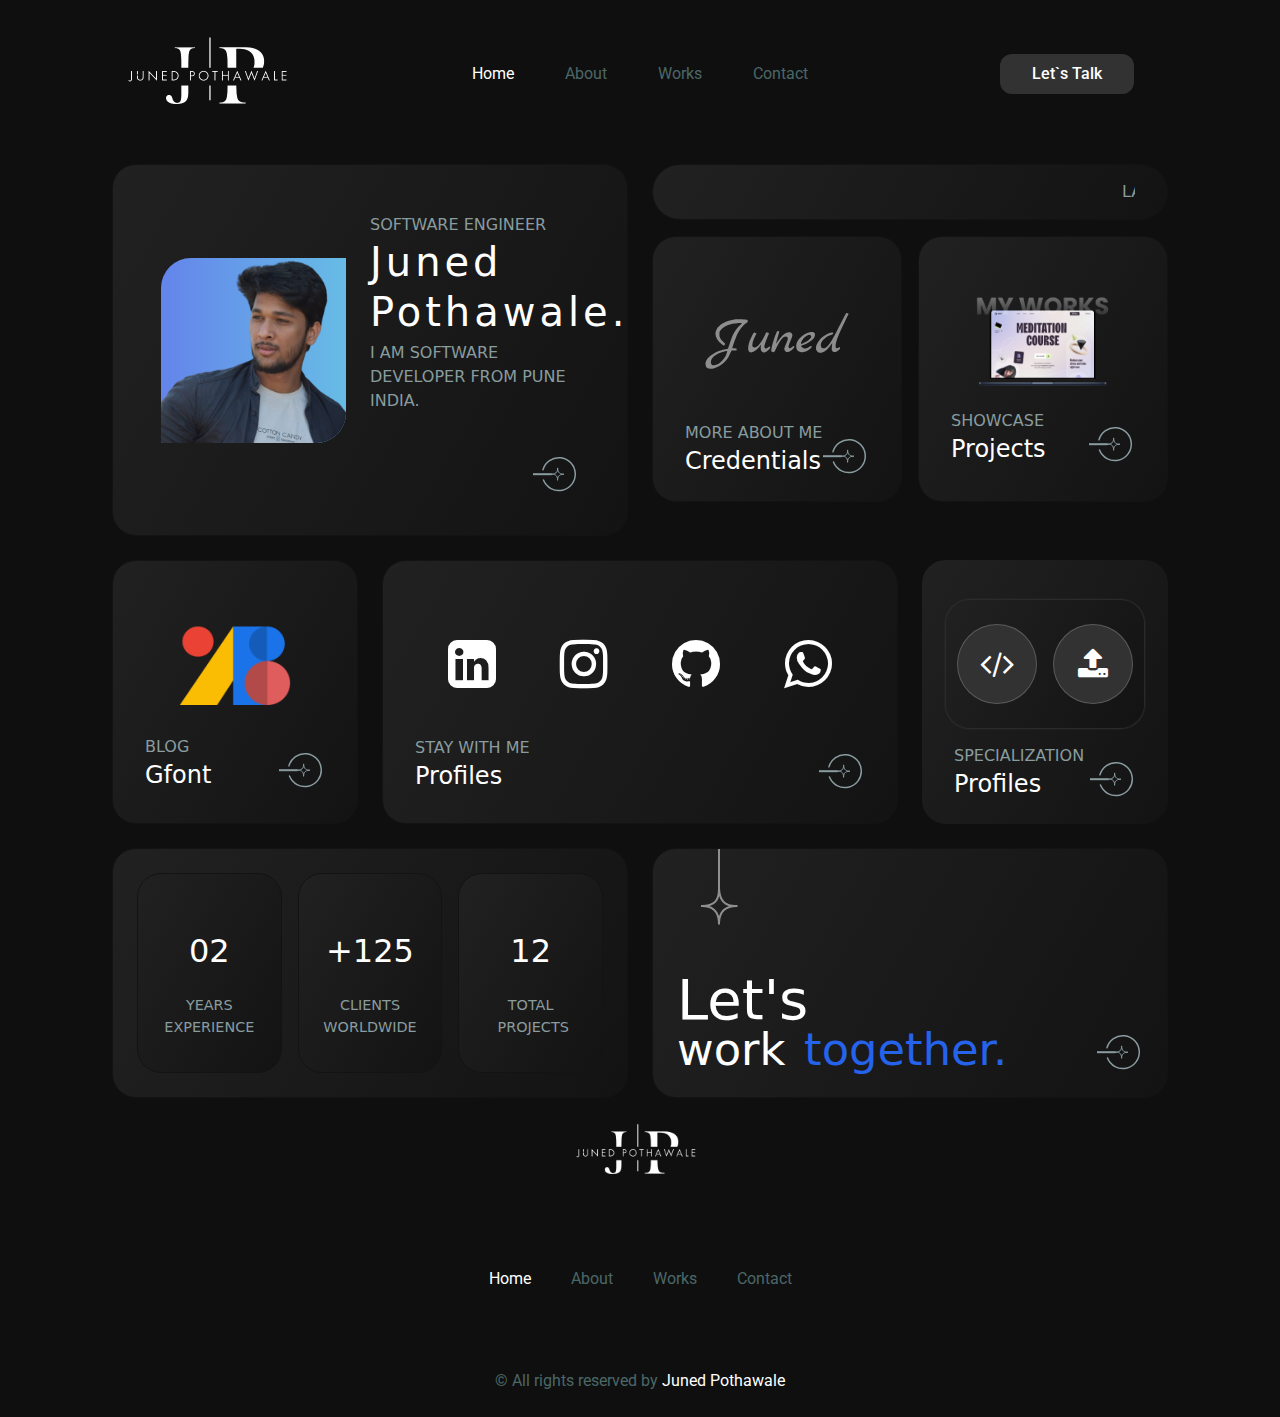
<file: index.html>
<!doctype html>
<html>

<head>
    <meta charset="UTF-8">
    <meta name="viewport" content="width=device-width, initial-scale=1.0">
    <script src="assets/js/tailwind.min.js"></script>
    <link rel="preconnect" href="https://fonts.googleapis.com">
    <link rel="preconnect" href="https://fonts.gstatic.com" crossorigin>
    <link
        href="https://fonts.googleapis.com/css2?family=Roboto:ital,wght@0,100;0,300;0,400;0,500;0,700;0,900;1,100;1,300;1,400;1,500;1,700;1,900&display=swap"
        rel="stylesheet">
    <link rel="stylesheet" href="assets/css/font-awesome-4.7.0/css/font-awesome.min.css">
    <link rel="stylesheet" href="assets/css/animate.min.css">
    <link rel="stylesheet" href="assets/css/style.css">



</head>

<body>
    <header class="h-full w-full top-0 left-0 transition duration-300" id="Navcanvas">
        <nav class="w-full flex items-center justify-around py-6">
            <div class="logo flex justify-center w-[30%] h-auto">
                <a href="/index.html">
                    <img src="./assets/images/logo/white-logo-400.200-removebg-preview.png" alt="" srcset="" width="200"
                        height="50">
                </a>
            </div>

            <ul id="navLink"
                class="absolute z-40 h-fit md:static py-2 top-[15%] left-[-100%] w-[100%] md:w-auto flex flex-col items-center bg-[var(--gray-opacity)] md:bg-transparent md:flex-row primary-font md:px-auto transition-[left] duration-1000">
                <li class="w-full py-4 px-6 md:px-[2vw]">
                    <a class="active" href="index.html">Home</a>
                </li>
                <li class="w-full py-4 px-6 md:px-[2vw] ">
                    <a href="about.html">About</a>
                </li>
                <li class="w-full py-4 px-6 md:px-[2vw] ">
                    <a href="works.html">Works</a>
                </li>
                <li class="w-full py-4 px-6 md:px-[2vw] ">
                    <a href="contact.html">Contact</a>
                </li>
            </ul>

            <div class="cta w-[30%] flex justify-end md:justify-center">
                <a href="contact.html"
                    class="hidden md:block btn primary-font text-white bg-[var(--gray)] py-2 px-8 rounded-xl hover:bg-[white] transition hover:text-[#000] font-medium"
                    type="button">Let`s
                    Talk</a>
                <button
                    class="hamburger block md:hidden cursor-pointer hover:bg-[var(--gray)] p-3 rounded hover:border transition"
                    onclick="toggleNavbar(this)">
                    <img id="navToggleBtn" height="25" width="25" src="assets/images/icons/svg/menu-burger.svg" alt=""
                        srcset="">
                </button>
            </div>
        </nav>
    </header>

    <section class="min-h-screen w-[90%] md:w-[80%] lg:w-[100%] xl:w-[85%] lg:p-4 flex flex-col gap-6 mx-auto">
        <div class="grid grid-cols-10 md:grid-cols-6 lg:grid-cols-12 justify-items-center gap-6">
            <div
                class="animate__animated animate__zoomIn col-span-12 md:col-span-6 card-border rounded-3xl card-background w-[100%] h-auto">
                <div class="flex flex-col md:flex-row p-10 md:p-12 md:gap-x-6">
                    <div
                        class="profile-img w-[100%] md:w-[50%] lg:w-[45%]  flex py-4 md:py-0 justify-center lg:items-center">
                        <img src="assets/images/me.png"
                            class="h-auto w-[15rem] md:w-[18rem] bg-gradient-to-r from-[#6484EB] to-[#67BCE6] rounded-tl-[30px]  rounded-br-[30px]"
                            alt="" srcset="">
                    </div>
                    <div
                        class="profile-title w-[100%] md:w-[50%] lg:w-[50%] h-auto flex flex-col justify-center items-center text-center md:text-start md:items-start md:my-auto">
                        <h5 class="text-[1.1rem] md:text-[1rem] text-[#899C9F] uppercase">Software Engineer</h5>
                        <h3
                            class="text-[2.4rem] md:text-[2.5rem] lg:text-[2.5rem] md:tracking-widest md:leading-[50px] font-[500]  text-white ">
                            Juned Pothawale.</h3>
                        <p class="text-[1rem] md:text-[1rem] mt-1 capitalise text-[#899C9F] uppercase">
                            I Am Software Developer From Pune India.
                        </p>
                        <a class="nextbtn mt-4  md:mt-10 md:-mb-2 ms-auto  mb-2 group" href="about.html">
                            <div>
                                <svg class="stroke-[#899C9F] group-hover:stroke-[#fff]"
                                    xmlns="http://www.w3.org/2000/svg" width="46" height="42" viewBox="0 0 46 42"
                                    fill="none" style="font-family: Acme;">
                                    <path
                                        d="M30.9224 21.2014C25.1291 21.2014 24.618 24.7796 24.618 27.3354C24.618 21.5421 21.5509 21.2014 17.9727 21.2014C24.618 21.2014 24.618 17.2824 24.618 14.8969C24.618 20.3494 27.8554 21.2014 30.9224 21.2014Z"
                                        style="font-family: Acme;"></path>
                                    <rect y="21.6981" width="0.999999" height="18" transform="rotate(-90 0 21.6981)"
                                        style="font-family: Acme;"></rect>
                                    <path
                                        d="M9.93715 16.8555C10.9514 13.0701 13.2829 9.77074 16.5123 7.55063C19.7417 5.33052 23.6571 4.33531 27.5547 4.74394C31.4522 5.15258 35.0762 6.93825 37.7749 9.77989C40.4736 12.6215 42.07 16.3327 42.2771 20.2461C42.4842 24.1596 41.2884 28.0185 38.9047 31.1291C36.5211 34.2398 33.1059 36.398 29.2732 37.2157C25.4406 38.0335 21.4419 37.4571 17.9962 35.5903C14.5505 33.7234 11.8839 30.6886 10.4757 27.0314"
                                        stroke-width="1.5" stroke-linecap="round" style="font-family: Acme;"></path>
                                </svg>
                            </div>
                        </a>
                    </div>
                </div>
            </div>
            <div class="animate__animated animate__zoomIn col-span-12 md:col-span-6  w-full">
                <div class="grid grid-cols-5 w-full justify-items-center gap-4 ">
                    <div
                        class="w-full col-span-5 card-background card-border rounded-full h-14 px-8 py-2 text-[#899C9F]">
                        <div class="w-[100%] h-full flex items-center overflow-hidden">
                            <div class="scrollerText whitespace-nowrap w-[90%] px-8">
                                LATEST WORK AND <b class="text-white">FEATURED</b>.
                                LATEST WORK AND <b class="text-white">FEATURED</b>.
                                LATEST WORK AND <b class="text-white">FEATURED</b>.
                                LATEST WORK AND <b class="text-white">FEATURED</b>.
                                LATEST WORK AND <b class="text-white">FEATURED</b>.
                                LATEST WORK AND <b class="text-white">FEATURED</b>.
                                LATEST WORK AND <b class="text-white">FEATURED</b>.
                                LATEST WORK AND <b class="text-white">FEATURED</b>.
                                LATEST WORK AND <b class="text-white">FEATURED</b>.
                                &nbsp;
                            </div>
                        </div>
                    </div>
                    <div class="w-full col-span-5 grid grid-cols-6 md:grid-cols-12 flex gap-4">
                        <div
                            class="card-background  card-border px-8 py-6 rounded-3xl text-[#899C9F] col-span-6  w-full  flex flex-col justify-center items-center">
                            <div class="signature my-8 md:my-4">
                                <img class="h-14 md:my-9" src="assets/images/svg/junedSignature.svg" alt="" srcset="">
                            </div>
                            <div class="title w-full flex">
                                <div class="sub-title">
                                    <h1 class="font-2xl uppercase">MORE ABOUT ME</h1>
                                    <h1 class="text-2xl text-white capitalise">Credentials</h1>
                                </div>
                                <a class="nextbtn mt-4 md:mt-auto ms-auto group" href="about.html">
                                    <div>
                                        <svg class="stroke-[#899C9F] group-hover:stroke-[#fff]"
                                            xmlns="http://www.w3.org/2000/svg" width="46" height="42"
                                            viewBox="0 0 46 42" fill="none" style="font-family: Acme;">
                                            <path
                                                d="M30.9224 21.2014C25.1291 21.2014 24.618 24.7796 24.618 27.3354C24.618 21.5421 21.5509 21.2014 17.9727 21.2014C24.618 21.2014 24.618 17.2824 24.618 14.8969C24.618 20.3494 27.8554 21.2014 30.9224 21.2014Z"
                                                style="font-family: Acme;"></path>
                                            <rect y="21.6981" width="0.999999" height="18"
                                                transform="rotate(-90 0 21.6981)" style="font-family: Acme;"></rect>
                                            <path
                                                d="M9.93715 16.8555C10.9514 13.0701 13.2829 9.77074 16.5123 7.55063C19.7417 5.33052 23.6571 4.33531 27.5547 4.74394C31.4522 5.15258 35.0762 6.93825 37.7749 9.77989C40.4736 12.6215 42.07 16.3327 42.2771 20.2461C42.4842 24.1596 41.2884 28.0185 38.9047 31.1291C36.5211 34.2398 33.1059 36.398 29.2732 37.2157C25.4406 38.0335 21.4419 37.4571 17.9962 35.5903C14.5505 33.7234 11.8839 30.6886 10.4757 27.0314"
                                                stroke-width="1.5" stroke-linecap="round" style="font-family: Acme;">
                                            </path>
                                        </svg>
                                    </div>
                                </a>
                            </div>
                        </div>
                        <div
                            class="card-background card-border px-8 py-6 rounded-3xl text-[#899C9F] col-span-6 w-full  flex flex-col justify-center items-center">
                            <div class="mywork md:my-4">
                                <img class="h-30" src="assets/images/my-works.png" alt="" srcset="">
                            </div>
                            <div class="title w-full flex">
                                <div class="sub-title">
                                    <h1 class="font-2xl uppercase">SHOWCASE</h1>
                                    <h1 class="text-2xl text-white capitalise">Projects</h1>
                                </div>
                                <a class="nextbtn mt-4  md:mt-auto ms-auto group" href="about.html">
                                    <div>
                                        <svg class="stroke-[#899C9F] group-hover:stroke-[#fff]"
                                            xmlns="http://www.w3.org/2000/svg" width="46" height="42"
                                            viewBox="0 0 46 42" fill="none" style="font-family: Acme;">
                                            <path
                                                d="M30.9224 21.2014C25.1291 21.2014 24.618 24.7796 24.618 27.3354C24.618 21.5421 21.5509 21.2014 17.9727 21.2014C24.618 21.2014 24.618 17.2824 24.618 14.8969C24.618 20.3494 27.8554 21.2014 30.9224 21.2014Z"
                                                style="font-family: Acme;"></path>
                                            <rect y="21.6981" width="0.999999" height="18"
                                                transform="rotate(-90 0 21.6981)" style="font-family: Acme;"></rect>
                                            <path
                                                d="M9.93715 16.8555C10.9514 13.0701 13.2829 9.77074 16.5123 7.55063C19.7417 5.33052 23.6571 4.33531 27.5547 4.74394C31.4522 5.15258 35.0762 6.93825 37.7749 9.77989C40.4736 12.6215 42.07 16.3327 42.2771 20.2461C42.4842 24.1596 41.2884 28.0185 38.9047 31.1291C36.5211 34.2398 33.1059 36.398 29.2732 37.2157C25.4406 38.0335 21.4419 37.4571 17.9962 35.5903C14.5505 33.7234 11.8839 30.6886 10.4757 27.0314"
                                                stroke-width="1.5" stroke-linecap="round" style="font-family: Acme;">
                                            </path>
                                        </svg>
                                    </div>
                                </a>
                            </div>
                        </div>
                    </div>
                </div>
            </div>
        </div>

        <div
            class="w-full grid grid-cols-2 md:grid-cols-6 lg:grid-cols-12 justify-items-center text-white gap-y-4 md:gap-6">
            <div
                class="animate__animated animate__zoomIn p-6 col-span-3 w-full card-border rounded-3xl card-background rounded-3xl text-[#899C9F] flex flex-col justify-center items-center">
                <div class="signature">
                    <img class="h-30 w-full md:h-25 md:my-4" src="assets/images/gfonts.png" alt="" srcset="">
                </div>
                <div class="title w-full flex px-2">
                    <div class="sub-title">
                        <h1 class="font-2xl uppercase">blog</h1>
                        <h1 class="text-2xl font-medium text-white capitalise">Gfont</h1>
                    </div>
                    <a class="nextbtn mt-4 md:mt-auto ms-auto group" href="about.html">
                        <div>
                            <svg class="stroke-[#899C9F] group-hover:stroke-[#fff]" xmlns="http://www.w3.org/2000/svg"
                                width="46" height="42" viewBox="0 0 46 42" fill="none" style="font-family: Acme;">
                                <path
                                    d="M30.9224 21.2014C25.1291 21.2014 24.618 24.7796 24.618 27.3354C24.618 21.5421 21.5509 21.2014 17.9727 21.2014C24.618 21.2014 24.618 17.2824 24.618 14.8969C24.618 20.3494 27.8554 21.2014 30.9224 21.2014Z"
                                    style="font-family: Acme;"></path>
                                <rect y="21.6981" width="0.999999" height="18" transform="rotate(-90 0 21.6981)"
                                    style="font-family: Acme;"></rect>
                                <path
                                    d="M9.93715 16.8555C10.9514 13.0701 13.2829 9.77074 16.5123 7.55063C19.7417 5.33052 23.6571 4.33531 27.5547 4.74394C31.4522 5.15258 35.0762 6.93825 37.7749 9.77989C40.4736 12.6215 42.07 16.3327 42.2771 20.2461C42.4842 24.1596 41.2884 28.0185 38.9047 31.1291C36.5211 34.2398 33.1059 36.398 29.2732 37.2157C25.4406 38.0335 21.4419 37.4571 17.9962 35.5903C14.5505 33.7234 11.8839 30.6886 10.4757 27.0314"
                                    stroke-width="1.5" stroke-linecap="round" style="font-family: Acme;">
                                </path>
                            </svg>
                        </div>
                    </a>
                </div>
            </div>
            <div
                class="animate__animated animate__zoomIn p-6 col-span-6 w-full md:order-3 lg:order-none  card-border rounded-3xl card-background rounded-3xl text-[#899C9F] flex flex-col justify-center items-center">
                <div class="badges">
                    <ul class="flex m-4 gap-4">
                        <a class="group" href="https://www.linkedin.com/in/junedpothawale/" target="_blank">
                            <li
                                class="w-16 h-18 md:w-27 md:h-28 lg:w-24 aspect-square flex justify-center items-center rounded-full transition duration-600">
                                <i
                                    class="fa fa-linkedin-square text-[3.5rem] text-white font-extralight group-hover:text-[#fff] transition">
                                </i>
                            </li>
                        </a>
                        <a class="group" href="https://www.instagram.com/junedpothawale/" title="instagram"
                            target="_blank">
                            <li
                                class="w-16 h-18 md:w-27 md:h-28 lg:w-24 aspect-square flex justify-center items-center rounded-full transition duration-600">
                                <i
                                    class="fa fa-instagram text-[3.5rem] text-white font-extralight group-hover:text-[#fff] transition">

                                </i>
                            </li>
                        </a>
                        <a class="group" href="https://github.com/JunedPothawale">
                            <li
                                class="w-16 h-18 md:w-27 md:h-28 lg:w-24 aspect-square flex justify-center items-center rounded-full transition duration-600">
                                <i
                                    class="fa fa-github text-[3.5rem] text-white font-extralight group-hover:text-[#fff] transition">

                                </i>
                            </li>
                        </a>
                        <a class="group" href="https://wa.me/+917588928677">
                            <li
                                class="w-16 h-18 md:w-27 md:h-28 lg:w-24 aspect-square flex justify-center items-center rounded-full transition duration-600">
                                <i
                                    class="fa fa-whatsapp text-[3.5rem] text-white font-extralight group-hover:text-[#fff] transition">

                                </i>
                            </li>
                        </a>
                    </ul>
                </div>
                <div class="title w-full flex px-2">
                    <div class="sub-title">
                        <h1 class="font-2xl uppercase">STAY WITH ME</h1>
                        <h1 class="text-2xl font-medium text-white capitalise">Profiles</h1>
                    </div>
                    <a class="nextbtn mt-4 md:mt-auto ms-auto group" href="about.html">
                        <div>
                            <svg class="stroke-[#899C9F] group-hover:stroke-[#fff]" xmlns="http://www.w3.org/2000/svg"
                                width="46" height="42" viewBox="0 0 46 42" fill="none" style="font-family: Acme;">
                                <path
                                    d="M30.9224 21.2014C25.1291 21.2014 24.618 24.7796 24.618 27.3354C24.618 21.5421 21.5509 21.2014 17.9727 21.2014C24.618 21.2014 24.618 17.2824 24.618 14.8969C24.618 20.3494 27.8554 21.2014 30.9224 21.2014Z"
                                    style="font-family: Acme;"></path>
                                <rect y="21.6981" width="0.999999" height="18" transform="rotate(-90 0 21.6981)"
                                    style="font-family: Acme;"></rect>
                                <path
                                    d="M9.93715 16.8555C10.9514 13.0701 13.2829 9.77074 16.5123 7.55063C19.7417 5.33052 23.6571 4.33531 27.5547 4.74394C31.4522 5.15258 35.0762 6.93825 37.7749 9.77989C40.4736 12.6215 42.07 16.3327 42.2771 20.2461C42.4842 24.1596 41.2884 28.0185 38.9047 31.1291C36.5211 34.2398 33.1059 36.398 29.2732 37.2157C25.4406 38.0335 21.4419 37.4571 17.9962 35.5903C14.5505 33.7234 11.8839 30.6886 10.4757 27.0314"
                                    stroke-width="1.5" stroke-linecap="round" style="font-family: Acme;">
                                </path>
                            </svg>
                        </div>
                    </a>
                </div>
            </div>
            <div
                class="animate__animated animate__zoomIn p-6 col-span-3 w-full rounded-3xl card-background rounded-3xl text-[#899C9F] flex flex-col justify-center items-center">
                <div class="badges card-background card-shadow w-full p-6 m-4 flex justify-center rounded-3xl  ">
                    <ul class=" flex gap-4 ">
                        <a class="group" href="#" title="Code">
                            <li
                                class="w-20 h-22 md:w-15 md:h-15  aspect-square flex justify-center items-center border border-[1px] border-[rgba(255,255,255,0.2)]  bg-[var(--gray)] rounded-full transition duration-600 group-hover:bg-[var(--icon-hover-bg-color)]">
                                <i
                                    class="fa fa-code text-[2rem]  text-white font-extralight group-hover:text-[var(--icon-hover-color)]  transition">
                                </i>
                            </li>
                        </a>
                        <a class="group" href="#" title="Upload">
                            <li
                                class="w-20 h-22 md:w-15 md:h-15  aspect-square flex justify-center items-center border border-[1px] border-[rgba(255,255,255,0.2)] bg-[var(--gray)] rounded-full transition duration-600 group-hover:bg-[var(--icon-hover-bg-color)]">
                                <i
                                    class="fa fa-upload text-[2rem] text-white font-extralight group-hover:text-[var(--icon-hover-color)]  transition">
                                </i>
                            </li>
                        </a>
                    </ul>
                </div>
                <div class="title w-full flex px-2">
                    <div class="sub-title">
                        <h1 class="font-2xl uppercase">SPECIALIZATION</h1>
                        <h1 class="text-2xl font-medium text-white capitalise">Profiles</h1>
                    </div>
                    <a class="nextbtn mt-4 md:mt-auto ms-auto group" href="about.html">
                        <div>
                            <svg class="stroke-[#899C9F] group-hover:stroke-[#fff]" xmlns="http://www.w3.org/2000/svg"
                                width="46" height="42" viewBox="0 0 46 42" fill="none" style="font-family: Acme;">
                                <path
                                    d="M30.9224 21.2014C25.1291 21.2014 24.618 24.7796 24.618 27.3354C24.618 21.5421 21.5509 21.2014 17.9727 21.2014C24.618 21.2014 24.618 17.2824 24.618 14.8969C24.618 20.3494 27.8554 21.2014 30.9224 21.2014Z"
                                    style="font-family: Acme;"></path>
                                <rect y="21.6981" width="0.999999" height="18" transform="rotate(-90 0 21.6981)"
                                    style="font-family: Acme;"></rect>
                                <path
                                    d="M9.93715 16.8555C10.9514 13.0701 13.2829 9.77074 16.5123 7.55063C19.7417 5.33052 23.6571 4.33531 27.5547 4.74394C31.4522 5.15258 35.0762 6.93825 37.7749 9.77989C40.4736 12.6215 42.07 16.3327 42.2771 20.2461C42.4842 24.1596 41.2884 28.0185 38.9047 31.1291C36.5211 34.2398 33.1059 36.398 29.2732 37.2157C25.4406 38.0335 21.4419 37.4571 17.9962 35.5903C14.5505 33.7234 11.8839 30.6886 10.4757 27.0314"
                                    stroke-width="1.5" stroke-linecap="round" style="font-family: Acme;">
                                </path>
                            </svg>
                        </div>
                    </a>
                </div>
            </div>
        </div>

        <div
            class="w-full grid grid-cols-2 md:grid-cols-6 lg:grid-cols-12 justify-items-center text-white gap-y-4 md:gap-6">
            <div
                class="animate__animated animate__zoomIn p-6 gap-4 col-span-6 w-full md:order-3 lg:order-none  card-border rounded-3xl card-background rounded-3xl text-[#899C9F] grid grid-cols-4 md:grid-cols-12">
                <div class="col-span-4 flex justify-center items-center">
                    <div
                        class="col-span-4 card-background rounded-3xl w-[100%] h-[200px] card-border p-6 flex flex-col justify-center items-center">
                        <h3 class="text-[2rem] py-5 text-white">02</h3>
                        <h3 class="text-[0.9rem] uppercase text-center">YEARS EXPERIENCE</h3>
                    </div>
                </div>
                <div class="col-span-4 flex justify-center items-center w-full">
                    <div
                        class="col-span-4 card-background rounded-3xl w-[100%] h-[200px] card-border p-6 flex flex-col justify-center items-center">
                        <h3 class="text-[2rem] py-5 text-white">+125</h3>
                        <h3 class="text-[0.9rem] uppercase text-center">CLIENTS WORLDWIDE</h3>
                    </div>
                </div>
                <div class="col-span-4 flex justify-center items-center w-full">
                    <div
                        class="col-span-4 card-background rounded-3xl w-[100%] h-[200px] card-border p-6 flex flex-col justify-center items-center">
                        <h3 class="text-[2rem] py-5 text-white">12</h3>
                        <h3 class="text-[0.9rem] uppercase text-center w-[70%]">TOTAL PROJECTS</h3>
                    </div>
                </div>
            </div>
            <div
                class="animate__animated animate__zoomIn p-6 col-span-6 w-full card-border rounded-3xl card-background flex flex-col justify-center items-center">
                <div class="relative w-full h-full badges -top-6 left-6">
                    <img src="assets/images/icons/png/icon2.png" alt="" srcset="">
                </div>
                <div class="title w-full flex h-auto leading-none">
                    <div class="font-medium">
                        <h1 class="text-[2.8rem] md:text-[3.5rem] text-white">Let's </h1>
                        <div class="flex">
                            <h1 class="text-[2.5rem] md:text-[2.8rem] lowercase text-white">work &VeryThinSpace;</h1>
                            <h1 class="text-[2.5rem] md:text-[2.8rem] lowercase text-blue-600">together.</h1>
                        </div>
                    </div>
                    <a class="nextbtn self-end  mt-4 md:mt-auto ms-auto group" href="about.html">
                        <div>
                            <svg class="stroke-[#899C9F] group-hover:stroke-[#fff]" xmlns="http://www.w3.org/2000/svg"
                                width="46" height="42" viewBox="0 0 46 42" fill="none" style="font-family: Acme;">
                                <path
                                    d="M30.9224 21.2014C25.1291 21.2014 24.618 24.7796 24.618 27.3354C24.618 21.5421 21.5509 21.2014 17.9727 21.2014C24.618 21.2014 24.618 17.2824 24.618 14.8969C24.618 20.3494 27.8554 21.2014 30.9224 21.2014Z"
                                    style="font-family: Acme;"></path>
                                <rect y="21.6981" width="0.999999" height="18" transform="rotate(-90 0 21.6981)"
                                    style="font-family: Acme;"></rect>
                                <path
                                    d="M9.93715 16.8555C10.9514 13.0701 13.2829 9.77074 16.5123 7.55063C19.7417 5.33052 23.6571 4.33531 27.5547 4.74394C31.4522 5.15258 35.0762 6.93825 37.7749 9.77989C40.4736 12.6215 42.07 16.3327 42.2771 20.2461C42.4842 24.1596 41.2884 28.0185 38.9047 31.1291C36.5211 34.2398 33.1059 36.398 29.2732 37.2157C25.4406 38.0335 21.4419 37.4571 17.9962 35.5903C14.5505 33.7234 11.8839 30.6886 10.4757 27.0314"
                                    stroke-width="1.5" stroke-linecap="round" style="font-family: Acme;">
                                </path>
                            </svg>
                        </div>
                    </a>
                </div>
            </div>
        </div>


    </section>
    <!-- Footer -->
    <footer class="w-full h-[20vh] flex-col items-center justify-center">
        <div class="logo flex justify-center h-auto">
            <a href="/index.html">
                <img src="./assets/images/logo/white-logo-400.200-removebg-preview.png" alt="" srcset="" width="150"
                    height="50">
            </a>
        </div>

        <ul class="h-full w-[100%] gap-x-10 flex items-center justify-center primary-font">
            <li class="active">
                <a class="active" href="index.html">Home</a>
            </li>
            <li class="">
                <a href="about.html">About</a>
            </li>
            <li class="">
                <a href="works.html">Works</a>
            </li>
            <li class="">
                <a href="contact.html">Contact</a>
            </li>
        </ul>

        <div class="flex justify-center align-center h-auto primary-font pb-6">
            <h1>
                <span class="">&copy;</span> All rights reserved by
                <a class="text-white" href="https://linkedin.com/in/JunedPothawale">
                    Juned Pothawale
                </a>
            </h1>
        </div>
    </footer>

    <script>

        function toggleNavbar(e) {
            var toggleBtn = document.getElementById('navToggleBtn');
            var navLink = document.getElementById('navLink');
            var Navcanvas = document.getElementById('Navcanvas');
            if (toggleBtn.getAttribute('src') != 'assets/images/icons/svg/menu-burger.svg') {
                toggleBtn.setAttribute('src', 'assets/images/icons/svg/menu-burger.svg')
                navLink.classList.add('left-[-100%]')
                navLink.classList.remove('left-[0%]')
                Navcanvas.classList.remove(['bg-[var(--gray-opacity)]', 'translate-x-100'])
            } else {
                toggleBtn.setAttribute('src', 'assets/images/icons/svg/close.svg')
                navLink.classList.remove('left-[-100%]')
                navLink.classList.add('left-[0%]')
                Navcanvas.classList.add(['bg-[var(--gray-opacity)]', 'translate-x-100'])
            }




        }
    </script>
</body>

</html>
</file>
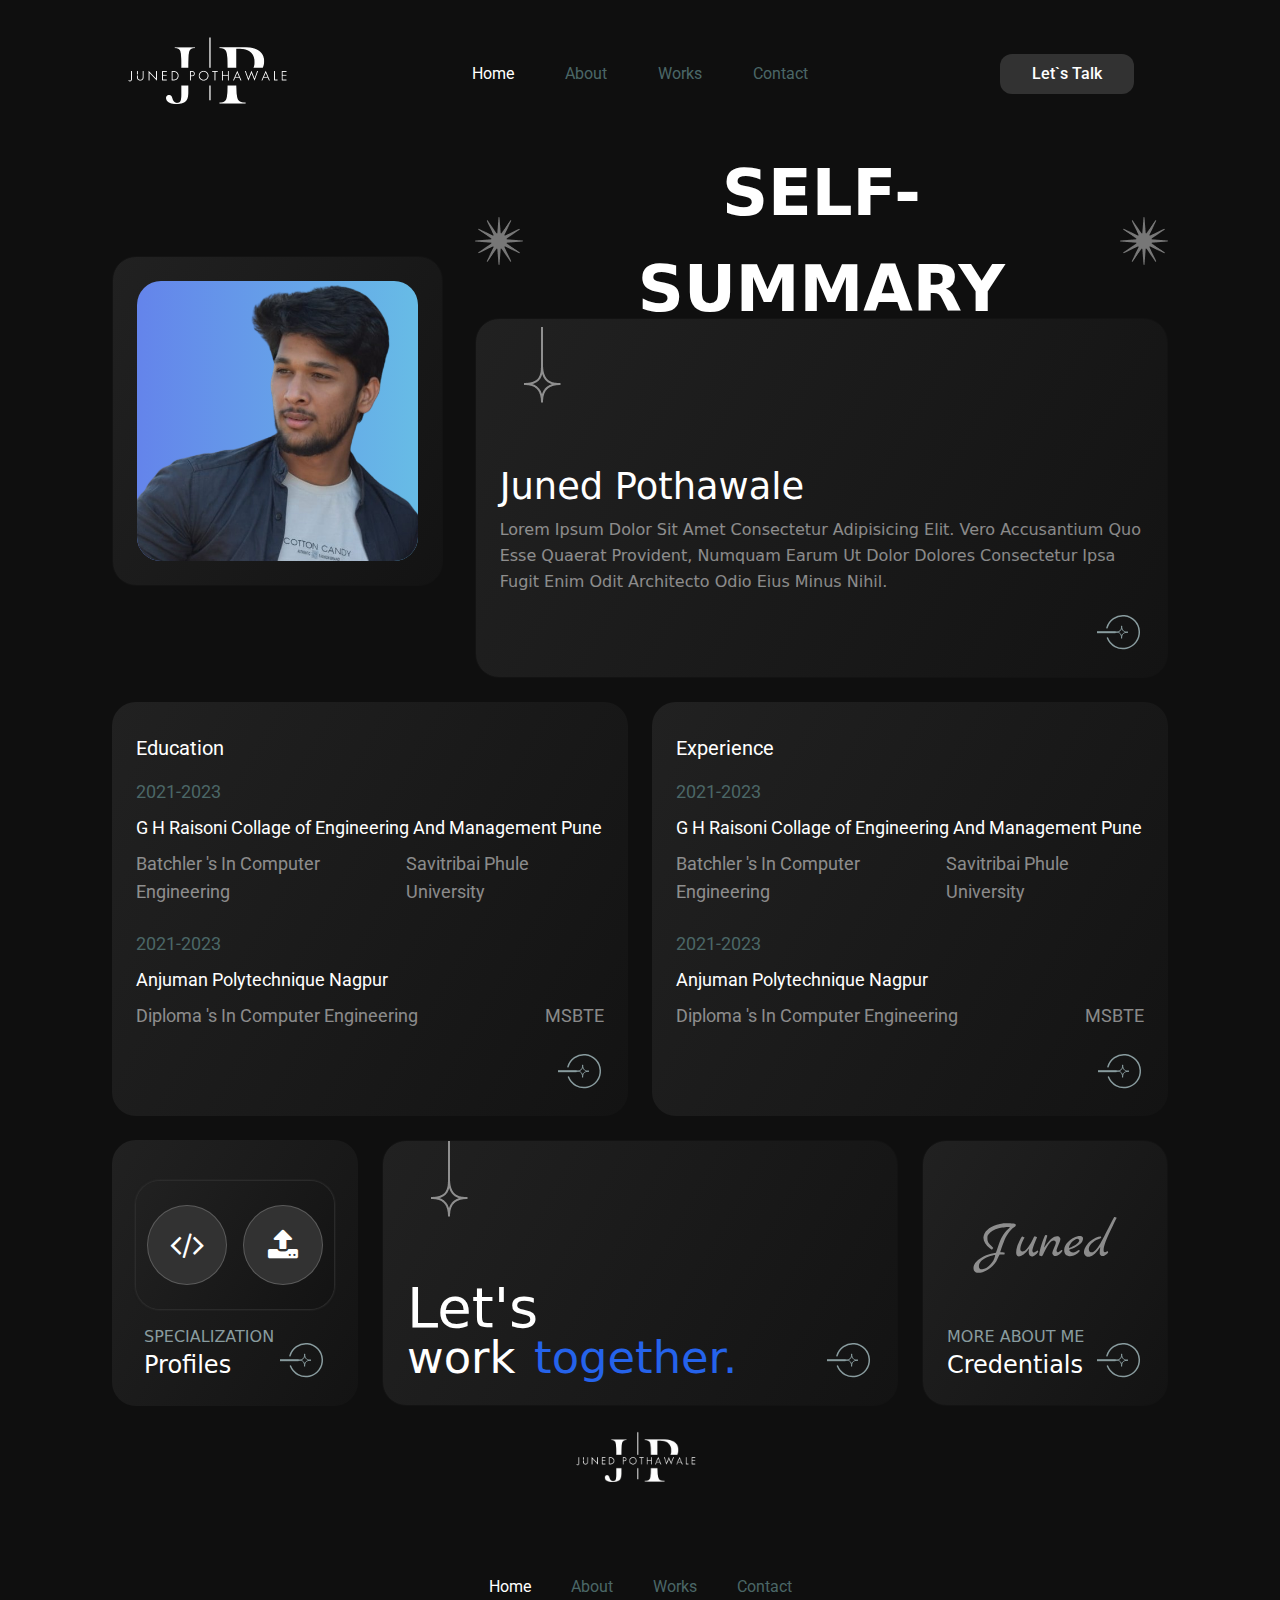
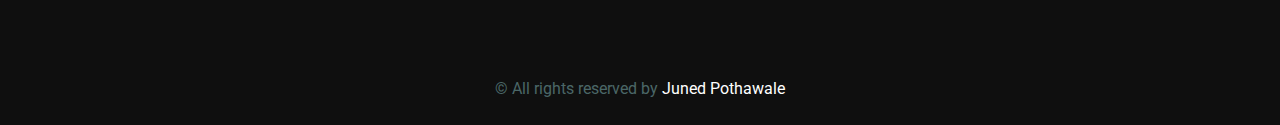
<file: about.html>
<!doctype html>
<html>

<head>
    <meta charset="UTF-8">
    <meta name="viewport" content="width=device-width, initial-scale=1.0">
    <script src="assets/js/tailwind.min.js"></script>
    <link rel="preconnect" href="https://fonts.googleapis.com">
    <link rel="preconnect" href="https://fonts.gstatic.com" crossorigin>
    <link
        href="https://fonts.googleapis.com/css2?family=Roboto:ital,wght@0,100;0,300;0,400;0,500;0,700;0,900;1,100;1,300;1,400;1,500;1,700;1,900&display=swap"
        rel="stylesheet">
    <link rel="stylesheet" href="assets/css/font-awesome-4.7.0/css/font-awesome.min.css">
    <link rel="stylesheet" href="assets/css/animate.min.css">
    <link rel="stylesheet" href="assets/css/style.css">



</head>

<body>
    <header class="h-full w-full top-0 left-0 transition duration-300" id="Navcanvas">
        <nav class="w-full flex items-center justify-around py-6">
            <div class="logo flex justify-center w-[30%] h-auto">
                <a href="/index.html">
                    <img src="./assets/images/logo/white-logo-400.200-removebg-preview.png" alt="" srcset="" width="200"
                        height="50">
                </a>
            </div>

            <ul id="navLink"
                class="absolute z-40 h-fit md:static py-2 top-[15%] left-[-100%] w-[100%] md:w-auto flex flex-col items-center bg-[var(--gray-opacity)] md:bg-transparent md:flex-row primary-font md:px-auto transition-[left] duration-1000">
                <li class="w-full py-4 px-6 md:px-[2vw]">
                    <a class="active" href="index.html">Home</a>
                </li>
                <li class="w-full py-4 px-6 md:px-[2vw] ">
                    <a href="about.html">About</a>
                </li>
                <li class="w-full py-4 px-6 md:px-[2vw] ">
                    <a href="works.html">Works</a>
                </li>
                <li class="w-full py-4 px-6 md:px-[2vw] ">
                    <a href="contact.html">Contact</a>
                </li>
            </ul>

            <div class="cta w-[30%] flex justify-end md:justify-center">
                <a href="contact.html"
                    class="hidden md:block btn primary-font text-white bg-[var(--gray)] py-2 px-8 rounded-xl hover:bg-[white] transition hover:text-[#000] font-medium"
                    type="button">Let`s
                    Talk</a>
                <button
                    class="hamburger block md:hidden cursor-pointer hover:bg-[var(--gray)] p-3 rounded hover:border transition"
                    onclick="toggleNavbar(this)">
                    <img id="navToggleBtn" height="25" width="25" src="assets/images/icons/svg/menu-burger.svg" alt=""
                        srcset="">
                </button>
            </div>
        </nav>
    </header>

    <section class="min-h-screen  w-[90%] md:w-[80%] lg:w-[100%] xl:w-[85%] lg:p-4 flex flex-col gap-6 mx-auto">
        <div
            class="w-full grid grid-cols-2 md:grid-cols-6 lg:grid-cols-12 justify-items-center text-white gap-y-4 md:gap-8">
            <div
                class="animate__animated animate__zoomIn col-span-4 md:col-span-8  lg:col-span-4 w-full h-full flex flex-col justify-center items-center">
                <div class="rounded-3xl card-background rounded-3xl card-border text-[#899C9F] p-6">
                    <img src="assets/images/me.png"
                        class="h-auto w-full bg-gradient-to-r from-[#6484EB] to-[#67BCE6] rounded-3xl" alt="" srcset="">
                </div>

            </div>

            <div class="animate__animated animate__zoomIn col-span-8 w-full h-full">
                <div
                    class="summary flex place-items-center my-6 md:my-0 justify-center w-full h-auto md:h-[10%] lg:h-[30%] my-4 ">
                    <div class="star">
                        <img src="assets/images/icons/png/star-2.png" alt="" srcset="">
                    </div>
                    <div
                        class="text-[1.8rem] md:text-[3rem] md:mb-2 lg:mb-0 lg:text-[4rem] text-center font-semibold mx-4">
                        <h1 class="">SELF-SUMMARY</h1>
                    </div>
                    <div class="star">
                        <img src="assets/images/icons/png/star-2.png" alt="" srcset="">
                    </div>
                </div>

                <div
                    class=" card-border rounded-3xl overflow-hidden p-6  card-background rounded-3xl text-[#899C9F] flex flex-col justify-center items-center h-auto md:h-[90%] lg:h-[70%]">
                    <div class="relative w-full h-full badges -top-4 left-6">
                        <img src="assets/images/icons/png/icon2.png" alt="" srcset="">
                    </div>
                    <div class="font-medium text-white w-full h-auto leading-relaxed">
                        <div class="name text-[2.3rem]">Juned Pothawale</div>
                        <div class="discription text-[var(--white-opacity)] mb-4 capitalize">
                            Lorem ipsum dolor sit amet consectetur adipisicing elit. Vero accusantium quo esse
                            quaerat provident, numquam earum ut dolor dolores consectetur ipsa fugit enim odit
                            architecto odio eius minus nihil.
                        </div>
                    </div>
                    <div class="title w-full flex w-full h-auto leading-none">
                        <a class="nextbtn self-end mt-4 md:mt-auto ms-auto group" href="about.html">
                            <div>
                                <svg class="stroke-[#899C9F] group-hover:stroke-[#fff]"
                                    xmlns="http://www.w3.org/2000/svg" width="46" height="42" viewBox="0 0 46 42"
                                    fill="none" style="font-family: Acme;">
                                    <path
                                        d="M30.9224 21.2014C25.1291 21.2014 24.618 24.7796 24.618 27.3354C24.618 21.5421 21.5509 21.2014 17.9727 21.2014C24.618 21.2014 24.618 17.2824 24.618 14.8969C24.618 20.3494 27.8554 21.2014 30.9224 21.2014Z"
                                        style="font-family: Acme;"></path>
                                    <rect y="21.6981" width="0.999999" height="18" transform="rotate(-90 0 21.6981)"
                                        style="font-family: Acme;"></rect>
                                    <path
                                        d="M9.93715 16.8555C10.9514 13.0701 13.2829 9.77074 16.5123 7.55063C19.7417 5.33052 23.6571 4.33531 27.5547 4.74394C31.4522 5.15258 35.0762 6.93825 37.7749 9.77989C40.4736 12.6215 42.07 16.3327 42.2771 20.2461C42.4842 24.1596 41.2884 28.0185 38.9047 31.1291C36.5211 34.2398 33.1059 36.398 29.2732 37.2157C25.4406 38.0335 21.4419 37.4571 17.9962 35.5903C14.5505 33.7234 11.8839 30.6886 10.4757 27.0314"
                                        stroke-width="1.5" stroke-linecap="round" style="font-family: Acme;">
                                    </path>
                                </svg>
                            </div>
                        </a>
                    </div>
                </div>
            </div>
        </div>





        <div class=" h-auto w-full grid grid-cols-6 lg:grid-cols-12 text-white flex gap-6">
            <div
                class="animate__animated animate__zoomIn col-span-6 w-full h-auto rounded-3xl card-background p-6 text-white text-normal text-lg">
                <div class="card-head text-xl primary-font text-white my-2">Education</div>
                <div class="card-body w-full primary-font">
                    <ul class="w-full text-md flex flex-col gap-4">
                        <li>
                            <div class="flex my-2">
                                <div class="start-date primary-font">
                                    2021
                                </div>
                                <div class="tocta">-</div>
                                <div class="end-date primary-font">
                                    2023
                                </div>
                            </div>
                            <div class="collageName my-2 text-white">
                                <h1>G H Raisoni Collage of Engineering And Management Pune</h1>
                            </div>
                            <div class="DegreeName flex justify-between text-[var(--white-opacity)]">
                                <h1>Batchler 's In Computer Engineering</h1>
                                <h1>Savitribai Phule University</h1>
                            </div>
                        </li>
                        <li>
                            <div class="flex my-2">
                                <div class="start-date primary-font">
                                    2021
                                </div>
                                <div class="tocta">-</div>
                                <div class="end-date primary-font">
                                    2023
                                </div>
                            </div>
                            <div class="collageName my-2 text-white">
                                <h1>Anjuman Polytechnique Nagpur</h1>
                            </div>
                            <div class="DegreeName flex justify-between text-[var(--white-opacity)]">
                                <h1>Diploma 's In Computer Engineering</h1>
                                <h1>MSBTE</h1>
                            </div>
                        </li>
                    </ul>
                </div>
                <div class="title w-full flex w-full h-auto mt-5 leading-none">
                    <a class="nextbtn self-end mt-4 md:mt-auto ms-auto group" href="about.html">
                        <div>
                            <svg class="stroke-[#899C9F] group-hover:stroke-[#fff]" xmlns="http://www.w3.org/2000/svg"
                                width="46" height="42" viewBox="0 0 46 42" fill="none" style="font-family: Acme;">
                                <path
                                    d="M30.9224 21.2014C25.1291 21.2014 24.618 24.7796 24.618 27.3354C24.618 21.5421 21.5509 21.2014 17.9727 21.2014C24.618 21.2014 24.618 17.2824 24.618 14.8969C24.618 20.3494 27.8554 21.2014 30.9224 21.2014Z"
                                    style="font-family: Acme;"></path>
                                <rect y="21.6981" width="0.999999" height="18" transform="rotate(-90 0 21.6981)"
                                    style="font-family: Acme;"></rect>
                                <path
                                    d="M9.93715 16.8555C10.9514 13.0701 13.2829 9.77074 16.5123 7.55063C19.7417 5.33052 23.6571 4.33531 27.5547 4.74394C31.4522 5.15258 35.0762 6.93825 37.7749 9.77989C40.4736 12.6215 42.07 16.3327 42.2771 20.2461C42.4842 24.1596 41.2884 28.0185 38.9047 31.1291C36.5211 34.2398 33.1059 36.398 29.2732 37.2157C25.4406 38.0335 21.4419 37.4571 17.9962 35.5903C14.5505 33.7234 11.8839 30.6886 10.4757 27.0314"
                                    stroke-width="1.5" stroke-linecap="round" style="font-family: Acme;">
                                </path>
                            </svg>
                        </div>
                    </a>
                </div>
            </div>
            <div
                class="animate__animated animate__zoomIn col-span-6 w-full h-auto rounded-3xl card-background p-6 text-white text-normal text-lg">
                <div class="card-head text-xl primary-font text-white my-2">Experience</div>
                <div class="card-body w-full primary-font">
                    <ul class="w-full text-md flex flex-col gap-4">
                        <li>
                            <div class="flex my-2">
                                <div class="start-date primary-font">
                                    2021
                                </div>
                                <div class="tocta">-</div>
                                <div class="end-date primary-font">
                                    2023
                                </div>
                            </div>
                            <div class="collageName my-2 text-white">
                                <h1>G H Raisoni Collage of Engineering And Management Pune</h1>
                            </div>
                            <div class="DegreeName flex justify-between text-[var(--white-opacity)]">
                                <h1>Batchler 's In Computer Engineering</h1>

                                <h1>Savitribai Phule University</h1>
                            </div>
                        </li>
                        <li>
                            <div class="flex my-2">
                                <div class="start-date primary-font">
                                    2021
                                </div>
                                <div class="tocta">-</div>
                                <div class="end-date primary-font">
                                    2023
                                </div>
                            </div>
                            <div class="collageName my-2 text-white">
                                <h1>Anjuman Polytechnique Nagpur</h1>
                            </div>
                            <div class="DegreeName flex justify-between text-[var(--white-opacity)]">
                                <h1>Diploma 's In Computer Engineering</h1>
                                <h1>MSBTE</h1>
                            </div>
                        </li>
                    </ul>
                </div>
                <div class="title w-full flex w-full h-auto mt-5 leading-none">
                    <a class="nextbtn self-end mt-4 md:mt-auto ms-auto group" href="about.html">
                        <div>
                            <svg class="stroke-[#899C9F] group-hover:stroke-[#fff]" xmlns="http://www.w3.org/2000/svg"
                                width="46" height="42" viewBox="0 0 46 42" fill="none" style="font-family: Acme;">
                                <path
                                    d="M30.9224 21.2014C25.1291 21.2014 24.618 24.7796 24.618 27.3354C24.618 21.5421 21.5509 21.2014 17.9727 21.2014C24.618 21.2014 24.618 17.2824 24.618 14.8969C24.618 20.3494 27.8554 21.2014 30.9224 21.2014Z"
                                    style="font-family: Acme;"></path>
                                <rect y="21.6981" width="0.999999" height="18" transform="rotate(-90 0 21.6981)"
                                    style="font-family: Acme;"></rect>
                                <path
                                    d="M9.93715 16.8555C10.9514 13.0701 13.2829 9.77074 16.5123 7.55063C19.7417 5.33052 23.6571 4.33531 27.5547 4.74394C31.4522 5.15258 35.0762 6.93825 37.7749 9.77989C40.4736 12.6215 42.07 16.3327 42.2771 20.2461C42.4842 24.1596 41.2884 28.0185 38.9047 31.1291C36.5211 34.2398 33.1059 36.398 29.2732 37.2157C25.4406 38.0335 21.4419 37.4571 17.9962 35.5903C14.5505 33.7234 11.8839 30.6886 10.4757 27.0314"
                                    stroke-width="1.5" stroke-linecap="round" style="font-family: Acme;">
                                </path>
                            </svg>
                        </div>
                    </a>
                </div>
            </div>
        </div>







        <div
            class="w-full grid grid-cols-2 md:grid-cols-6 lg:grid-cols-12 justify-items-center text-white gap-y-4 md:gap-6">
            <div
                class="animate__animated animate__zoomIn p-6 col-span-3 w-full rounded-3xl card-background rounded-3xl text-[#899C9F] flex flex-col justify-center items-center">
                <div class="badges card-background card-shadow w-full p-6 m-4 flex justify-center rounded-3xl  ">
                    <ul class=" flex gap-4 ">
                        <a class="group" href="#" title="Code">
                            <li
                                class="w-20 h-22 md:w-15 md:h-15  aspect-square flex justify-center items-center border border-[1px] border-[rgba(255,255,255,0.2)]  bg-[var(--gray)] rounded-full transition duration-600 group-hover:bg-[var(--icon-hover-bg-color)]">
                                <i
                                    class="fa fa-code text-[2rem]  text-white font-extralight group-hover:text-[var(--icon-hover-color)]  transition">
                                </i>
                            </li>
                        </a>
                        <a class="group" href="#" title="Upload">
                            <li
                                class="w-20 h-22 md:w-15 md:h-15  aspect-square flex justify-center items-center border border-[1px] border-[rgba(255,255,255,0.2)] bg-[var(--gray)] rounded-full transition duration-600 group-hover:bg-[var(--icon-hover-bg-color)]">
                                <i
                                    class="fa fa-upload text-[2rem] text-white font-extralight group-hover:text-[var(--icon-hover-color)]  transition">
                                </i>
                            </li>
                        </a>
                    </ul>
                </div>
                <div class="title w-full flex px-2">
                    <div class="sub-title">
                        <h1 class="font-2xl uppercase">SPECIALIZATION</h1>
                        <h1 class="text-2xl font-medium text-white capitalise">Profiles</h1>
                    </div>
                    <a class="nextbtn mt-4 md:mt-auto ms-auto group" href="about.html">
                        <div>
                            <svg class="stroke-[#899C9F] group-hover:stroke-[#fff]" xmlns="http://www.w3.org/2000/svg"
                                width="46" height="42" viewBox="0 0 46 42" fill="none" style="font-family: Acme;">
                                <path
                                    d="M30.9224 21.2014C25.1291 21.2014 24.618 24.7796 24.618 27.3354C24.618 21.5421 21.5509 21.2014 17.9727 21.2014C24.618 21.2014 24.618 17.2824 24.618 14.8969C24.618 20.3494 27.8554 21.2014 30.9224 21.2014Z"
                                    style="font-family: Acme;"></path>
                                <rect y="21.6981" width="0.999999" height="18" transform="rotate(-90 0 21.6981)"
                                    style="font-family: Acme;"></rect>
                                <path
                                    d="M9.93715 16.8555C10.9514 13.0701 13.2829 9.77074 16.5123 7.55063C19.7417 5.33052 23.6571 4.33531 27.5547 4.74394C31.4522 5.15258 35.0762 6.93825 37.7749 9.77989C40.4736 12.6215 42.07 16.3327 42.2771 20.2461C42.4842 24.1596 41.2884 28.0185 38.9047 31.1291C36.5211 34.2398 33.1059 36.398 29.2732 37.2157C25.4406 38.0335 21.4419 37.4571 17.9962 35.5903C14.5505 33.7234 11.8839 30.6886 10.4757 27.0314"
                                    stroke-width="1.5" stroke-linecap="round" style="font-family: Acme;">
                                </path>
                            </svg>
                        </div>
                    </a>
                </div>
            </div>

            <div
                class="animate__animated animate__zoomIn p-6 col-span-6 w-full md:order-3 lg:order-none  card-border rounded-3xl card-background rounded-3xl text-[#899C9F] flex flex-col justify-center items-center">
                <div class="relative w-full h-full badges -top-6 left-6">
                    <img src="assets/images/icons/png/icon2.png" alt="" srcset="">
                </div>
                <div class="title w-full flex h-auto leading-none">
                    <div class="font-medium">
                        <h1 class="text-[2.8rem] md:text-[3.5rem] text-white">Let's </h1>
                        <div class="flex">
                            <h1 class="text-[2.5rem] md:text-[2.8rem] lowercase text-white">work &VeryThinSpace;</h1>
                            <h1 class="text-[2.5rem] md:text-[2.8rem] lowercase text-blue-600">together.</h1>
                        </div>
                    </div>
                    <a class="nextbtn self-end  mt-4 md:mt-auto ms-auto group" href="about.html">
                        <div>
                            <svg class="stroke-[#899C9F] group-hover:stroke-[#fff]" xmlns="http://www.w3.org/2000/svg"
                                width="46" height="42" viewBox="0 0 46 42" fill="none" style="font-family: Acme;">
                                <path
                                    d="M30.9224 21.2014C25.1291 21.2014 24.618 24.7796 24.618 27.3354C24.618 21.5421 21.5509 21.2014 17.9727 21.2014C24.618 21.2014 24.618 17.2824 24.618 14.8969C24.618 20.3494 27.8554 21.2014 30.9224 21.2014Z"
                                    style="font-family: Acme;"></path>
                                <rect y="21.6981" width="0.999999" height="18" transform="rotate(-90 0 21.6981)"
                                    style="font-family: Acme;"></rect>
                                <path
                                    d="M9.93715 16.8555C10.9514 13.0701 13.2829 9.77074 16.5123 7.55063C19.7417 5.33052 23.6571 4.33531 27.5547 4.74394C31.4522 5.15258 35.0762 6.93825 37.7749 9.77989C40.4736 12.6215 42.07 16.3327 42.2771 20.2461C42.4842 24.1596 41.2884 28.0185 38.9047 31.1291C36.5211 34.2398 33.1059 36.398 29.2732 37.2157C25.4406 38.0335 21.4419 37.4571 17.9962 35.5903C14.5505 33.7234 11.8839 30.6886 10.4757 27.0314"
                                    stroke-width="1.5" stroke-linecap="round" style="font-family: Acme;">
                                </path>
                            </svg>
                        </div>
                    </a>
                </div>
            </div>
            <div
                class="animate__animated animate__zoomIn p-6 col-span-3 w-full card-border rounded-3xl card-background rounded-3xl text-[#899C9F] flex flex-col justify-center items-center">
                <div class="signature my-8 md:my-4">
                    <img class="h-14 md:my-9" src="assets/images/svg/junedSignature.svg" alt="" srcset="">
                </div>
                <div class="title w-full flex">
                    <div class="sub-title">
                        <h1 class="font-2xl uppercase">MORE ABOUT ME</h1>
                        <h1 class="text-2xl text-white capitalise">Credentials</h1>
                    </div>
                    <a class="nextbtn mt-4 md:mt-auto ms-auto group" href="about.html">
                        <div>
                            <svg class="stroke-[#899C9F] group-hover:stroke-[#fff]" xmlns="http://www.w3.org/2000/svg"
                                width="46" height="42" viewBox="0 0 46 42" fill="none" style="font-family: Acme;">
                                <path
                                    d="M30.9224 21.2014C25.1291 21.2014 24.618 24.7796 24.618 27.3354C24.618 21.5421 21.5509 21.2014 17.9727 21.2014C24.618 21.2014 24.618 17.2824 24.618 14.8969C24.618 20.3494 27.8554 21.2014 30.9224 21.2014Z"
                                    style="font-family: Acme;"></path>
                                <rect y="21.6981" width="0.999999" height="18" transform="rotate(-90 0 21.6981)"
                                    style="font-family: Acme;"></rect>
                                <path
                                    d="M9.93715 16.8555C10.9514 13.0701 13.2829 9.77074 16.5123 7.55063C19.7417 5.33052 23.6571 4.33531 27.5547 4.74394C31.4522 5.15258 35.0762 6.93825 37.7749 9.77989C40.4736 12.6215 42.07 16.3327 42.2771 20.2461C42.4842 24.1596 41.2884 28.0185 38.9047 31.1291C36.5211 34.2398 33.1059 36.398 29.2732 37.2157C25.4406 38.0335 21.4419 37.4571 17.9962 35.5903C14.5505 33.7234 11.8839 30.6886 10.4757 27.0314"
                                    stroke-width="1.5" stroke-linecap="round" style="font-family: Acme;">
                                </path>
                            </svg>
                        </div>
                    </a>
                </div>
            </div>
        </div>

    </section>
    <!-- Footer -->
    <footer class="w-full h-[20vh] flex-col items-center justify-center">
        <div class="logo flex justify-center h-auto">
            <a href="/index.html">
                <img src="./assets/images/logo/white-logo-400.200-removebg-preview.png" alt="" srcset="" width="150"
                    height="50">
            </a>
        </div>

        <ul class="h-full w-[100%] gap-x-10 flex items-center justify-center primary-font">
            <li class="active">
                <a class="active" href="index.html">Home</a>
            </li>
            <li class="">
                <a href="about.html">About</a>
            </li>
            <li class="">
                <a href="works.html">Works</a>
            </li>
            <li class="">
                <a href="contact.html">Contact</a>
            </li>
        </ul>
        <div class="flex justify-center align-center h-auto primary-font pb-6">
            <h1>
                <span class="">&copy;</span> All rights reserved by
                <a class="text-white" href="https://linkedin.com/in/JunedPothawale">
                    Juned Pothawale
                </a>
            </h1>
        </div>
    </footer>

    <script>

        function toggleNavbar(e) {
            var toggleBtn = document.getElementById('navToggleBtn');
            var navLink = document.getElementById('navLink');
            var Navcanvas = document.getElementById('Navcanvas');
            if (toggleBtn.getAttribute('src') != 'assets/images/icons/svg/menu-burger.svg') {
                toggleBtn.setAttribute('src', 'assets/images/icons/svg/menu-burger.svg')
                navLink.classList.add('left-[-100%]')
                navLink.classList.remove('left-[0%]')
                Navcanvas.classList.remove(['bg-[var(--gray-opacity)]', 'translate-x-100'])
            } else {
                toggleBtn.setAttribute('src', 'assets/images/icons/svg/close.svg')
                navLink.classList.remove('left-[-100%]')
                navLink.classList.add('left-[0%]')
                Navcanvas.classList.add(['bg-[var(--gray-opacity)]', 'translate-x-100'])
            }




        }
    </script>
</body>

</html>
</file>
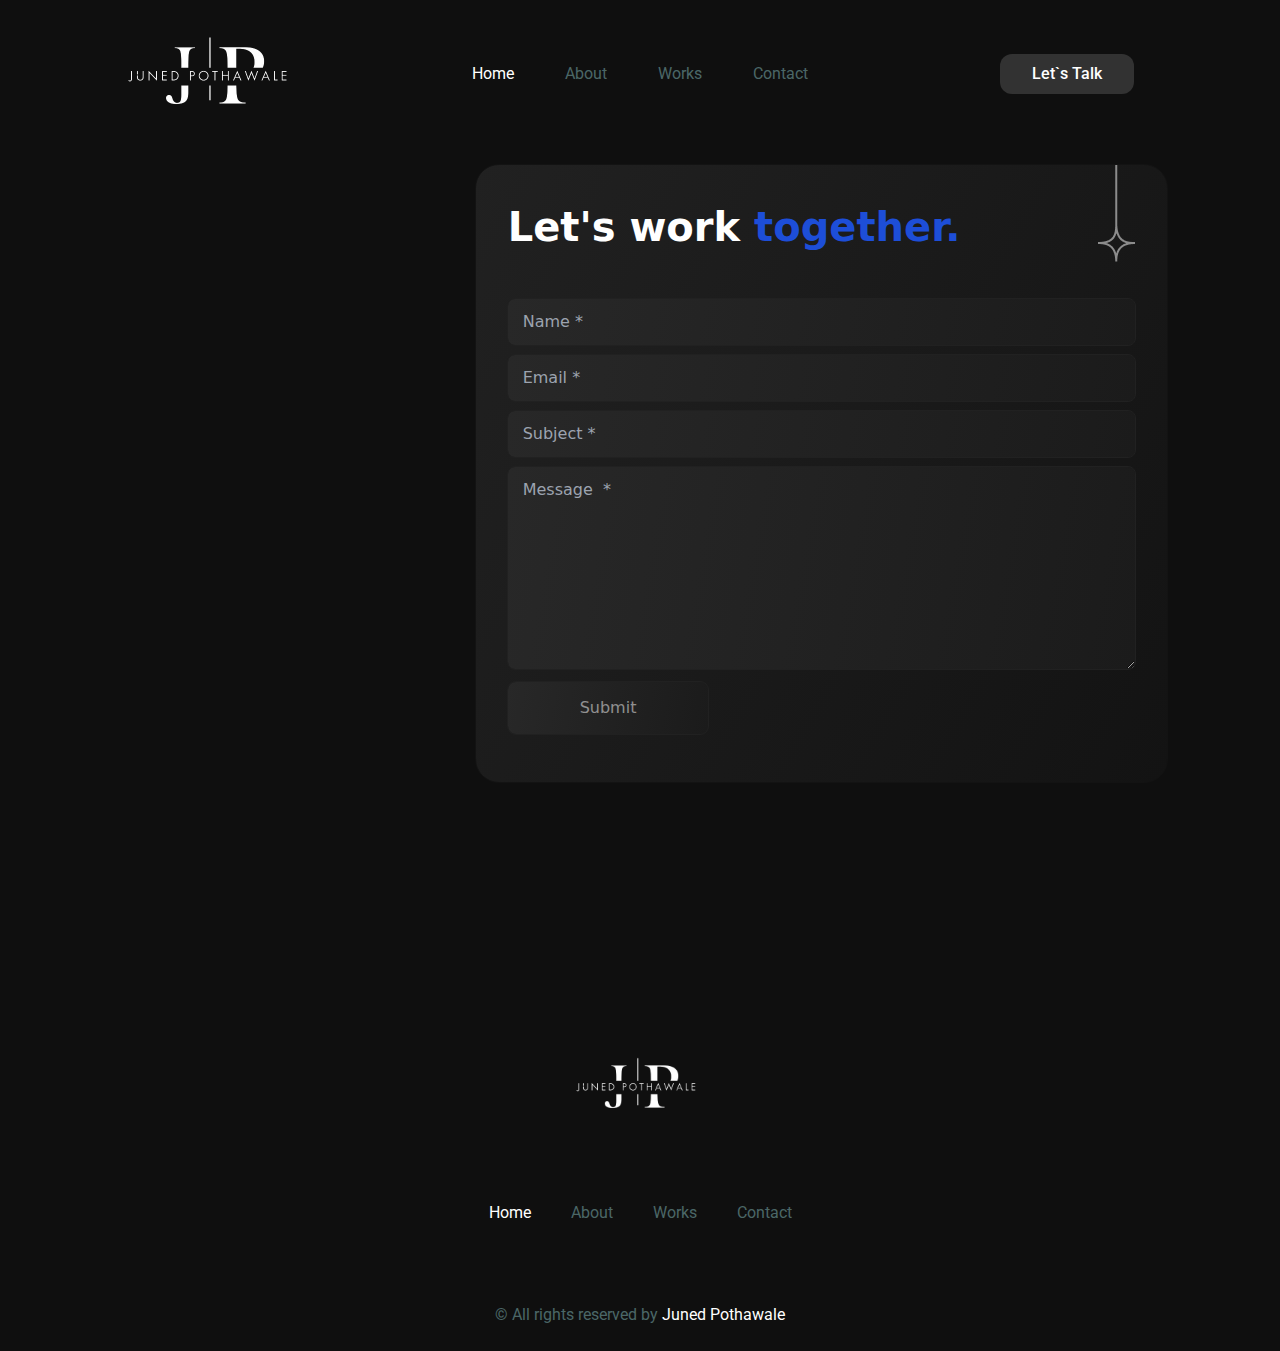
<file: contact.html>
<!doctype html>
<html>

<head>
    <meta charset="UTF-8">
    <meta name="viewport" content="width=device-width, initial-scale=1.0">
    <script src="assets/js/tailwind.min.js"></script>
    <link rel="preconnect" href="https://fonts.googleapis.com">
    <link rel="preconnect" href="https://fonts.gstatic.com" crossorigin>
    <link
        href="https://fonts.googleapis.com/css2?family=Roboto:ital,wght@0,100;0,300;0,400;0,500;0,700;0,900;1,100;1,300;1,400;1,500;1,700;1,900&display=swap"
        rel="stylesheet">
    <link rel="stylesheet" href="assets/css/font-awesome-4.7.0/css/font-awesome.min.css">
    <link rel="stylesheet" href="assets/css/animate.min.css">
    <link rel="stylesheet" href="assets/css/style.css">



</head>

<body>
    <header class="h-full w-full top-0 left-0 transition duration-300" id="Navcanvas">
        <nav class="w-full flex items-center justify-around py-6">
            <div class="logo flex justify-center w-[30%] h-auto">
                <a href="/index.html">
                    <img src="./assets/images/logo/white-logo-400.200-removebg-preview.png" alt="" srcset="" width="200"
                        height="50">
                </a>
            </div>

            <ul id="navLink"
                class="absolute z-40 h-fit md:static py-2 top-[15%] left-[-100%] w-[100%] md:w-auto flex flex-col items-center bg-[var(--gray-opacity)] md:bg-transparent md:flex-row primary-font md:px-auto transition-[left] duration-1000">
                <li class="w-full py-4 px-6 md:px-[2vw]">
                    <a class="active" href="index.html">Home</a>
                </li>
                <li class="w-full py-4 px-6 md:px-[2vw] ">
                    <a href="about.html">About</a>
                </li>
                <li class="w-full py-4 px-6 md:px-[2vw] ">
                    <a href="works.html">Works</a>
                </li>
                <li class="w-full py-4 px-6 md:px-[2vw] ">
                    <a href="contact.html">Contact</a>
                </li>
            </ul>

            <div class="cta w-[30%] flex justify-end md:justify-center">
                <a href="contact.html"
                    class="hidden md:block btn primary-font text-white bg-[var(--gray)] py-2 px-8 rounded-xl hover:bg-[white] transition hover:text-[#000] font-medium"
                    type="button">Let`s
                    Talk</a>
                <button
                    class="hamburger block md:hidden cursor-pointer hover:bg-[var(--gray)] p-3 rounded hover:border transition"
                    onclick="toggleNavbar(this)">
                    <img id="navToggleBtn" height="25" width="25" src="assets/images/icons/svg/menu-burger.svg" alt=""
                        srcset="">
                </button>
            </div>
        </nav>
    </header>

    <section class="min-h-screen  w-[90%] md:w-[80%] lg:w-[100%] xl:w-[85%] lg:p-4 flex flex-col gap-6 mx-auto">
        <div
            class="w-full grid grid-cols-2 md:grid-cols-6 lg:grid-cols-12 justify-items-center text-white gap-y-4 md:gap-8">
            <div
                class="animate__animated animate__zoomIn col-span-4 w-full h-auto rounded-3xl p-6 text-white text-normal text-lg">

            </div>

            <div
                class="animate__animated animate__zoomIn  w-full h-full col-span-8 card-border rounded-3xl overflow-hidden p-8 card-background rounded-3xl text-[#899C9F] flex flex-col justify-center items-center md:h-[90%] lg:h-auto">
                <div class="flex justify-between w-full font-bold">
                    <div class="name text-[2.5rem]  text-white">Let's work
                        <span class="text-blue-700">
                            together.
                        </span>
                    </div>
                    <div class=" w-auto badges relative -top-8">
                        <img src="assets/images/icons/png/icon3.png" alt="" srcset="">
                    </div>
                </div>
                <div class="font-medium text-white w-full h-auto leading-relaxed">
                    <div class="form text-[var(--white-opacity)] mb-4 capitalize">
                        <div class="name">
                            <input placeholder="name *" type="text" name="name" id="" class="fieldInput"
                                autocomplete="off">
                        </div>
                        <div class="email">
                            <input placeholder="email *" type="text" name="email" id="" class="fieldInput"
                                autocomplete="off">
                        </div>
                        <div class="subject">
                            <input placeholder="subject *" type="text" name="subject" id="" class="fieldInput"
                                autocomplete="off">
                        </div>
                        <div class="message">
                            <textarea rows="7" name="message" placeholder="message  *" autocomplete="off" id=""
                                class="fieldInput"></textarea>
                        </div>
                        <div class="submit">
                            <input type="submit" id="" class="submitInput ">
                        </div>
                    </div>
                </div>
            </div>
        </div>








    </section>
    <!-- Footer -->
    <footer class="w-full h-[20vh] flex-col items-center justify-center">
        <div class="logo flex justify-center h-auto">
            <a href="/index.html">
                <img src="./assets/images/logo/white-logo-400.200-removebg-preview.png" alt="" srcset="" width="150"
                    height="50">
            </a>
        </div>

        <ul class="h-full w-[100%] gap-x-10 flex items-center justify-center primary-font">
            <li class="active">
                <a class="active" href="index.html">Home</a>
            </li>
            <li class="">
                <a href="about.html">About</a>
            </li>
            <li class="">
                <a href="works.html">Works</a>
            </li>
            <li class="">
                <a href="contact.html">Contact</a>
            </li>
        </ul>
        <div class="flex justify-center align-center h-auto primary-font pb-6">
            <h1>
                <span class="">&copy;</span> All rights reserved by
                <a class="text-white" href="https://linkedin.com/in/JunedPothawale">
                    Juned Pothawale
                </a>
            </h1>
        </div>
    </footer>

    <script>

        function toggleNavbar(e) {
            var toggleBtn = document.getElementById('navToggleBtn');
            var navLink = document.getElementById('navLink');
            var Navcanvas = document.getElementById('Navcanvas');
            if (toggleBtn.getAttribute('src') != 'assets/images/icons/svg/menu-burger.svg') {
                toggleBtn.setAttribute('src', 'assets/images/icons/svg/menu-burger.svg')
                navLink.classList.add('left-[-100%]')
                navLink.classList.remove('left-[0%]')
                Navcanvas.classList.remove(['bg-[var(--gray-opacity)]', 'translate-x-100'])
            } else {
                toggleBtn.setAttribute('src', 'assets/images/icons/svg/close.svg')
                navLink.classList.remove('left-[-100%]')
                navLink.classList.add('left-[0%]')
                Navcanvas.classList.add(['bg-[var(--gray-opacity)]', 'translate-x-100'])
            }




        }
    </script>
</body>

</html>
</file>
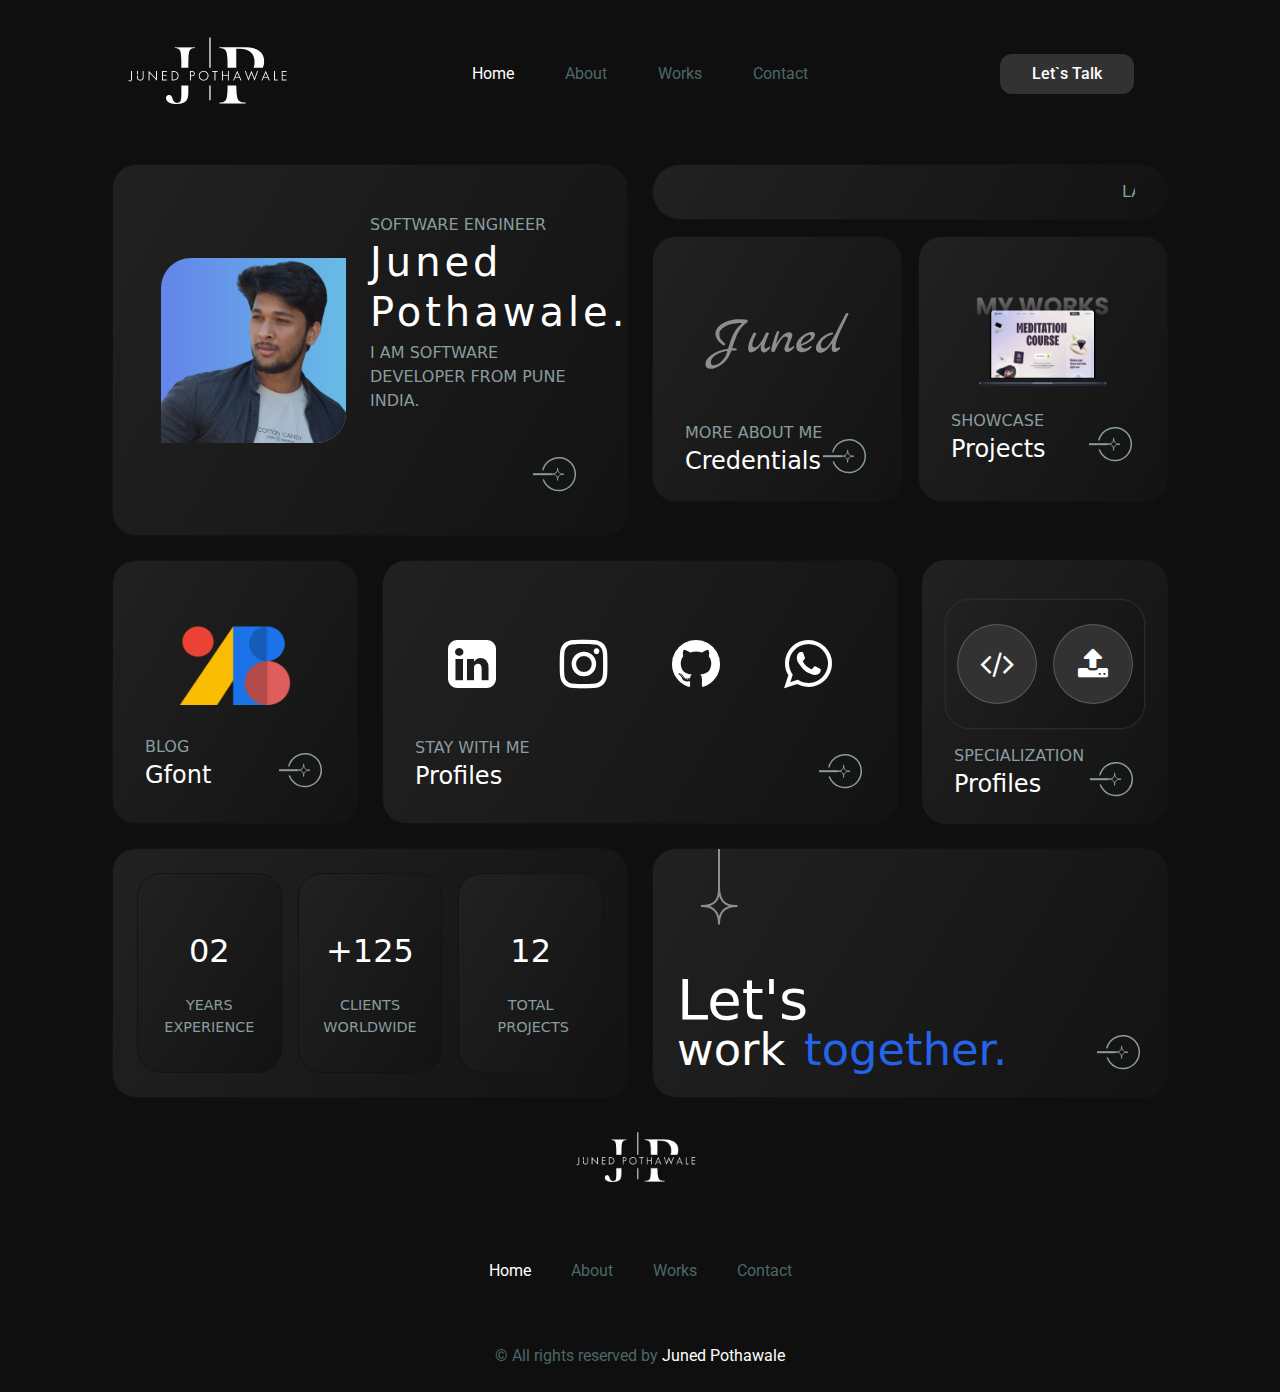
<file: credentials.html>
<!doctype html>
<html>

<head>
    <meta charset="UTF-8">
    <meta name="viewport" content="width=device-width, initial-scale=1.0">
    <script src="assets/js/tailwind.min.js"></script>
    <link rel="preconnect" href="https://fonts.googleapis.com">
    <link rel="preconnect" href="https://fonts.gstatic.com" crossorigin>
    <link
        href="https://fonts.googleapis.com/css2?family=Roboto:ital,wght@0,100;0,300;0,400;0,500;0,700;0,900;1,100;1,300;1,400;1,500;1,700;1,900&display=swap"
        rel="stylesheet">
    <link rel="stylesheet" href="assets/css/font-awesome-4.7.0/css/font-awesome.min.css">
    <link rel="stylesheet" href="assets/css/animate.min.css">
    <link rel="stylesheet" href="assets/css/style.css">



</head>

<body>
    <header class="h-full w-full top-0 left-0 transition duration-300" id="Navcanvas">
        <nav class="w-full flex items-center justify-around py-6">
            <div class="logo flex justify-center w-[30%] h-auto">
                <a href="/index.html">
                    <img src="./assets/images/logo/white-logo-400.200-removebg-preview.png" alt="" srcset="" width="200"
                        height="50">
                </a>
            </div>

            <ul id="navLink"
                class="absolute z-40 h-fit md:static py-2 top-[15%] left-[-100%] w-[100%] md:w-auto flex flex-col items-center bg-[var(--gray-opacity)] md:bg-transparent md:flex-row primary-font md:px-auto transition-[left] duration-1000">
                <li class="w-full py-4 px-6 md:px-[2vw]">
                    <a class="active" href="index.html">Home</a>
                </li>
                <li class="w-full py-4 px-6 md:px-[2vw] ">
                    <a href="about.html">About</a>
                </li>
                <li class="w-full py-4 px-6 md:px-[2vw] ">
                    <a href="works.html">Works</a>
                </li>
                <li class="w-full py-4 px-6 md:px-[2vw] ">
                    <a href="contact.html">Contact</a>
                </li>
            </ul>

            <div class="cta w-[30%] flex justify-end md:justify-center">
                <a href="contact.html"
                    class="hidden md:block btn primary-font text-white bg-[var(--gray)] py-2 px-8 rounded-xl hover:bg-[white] transition hover:text-[#000] font-medium"
                    type="button">Let`s
                    Talk</a>
                <button
                    class="hamburger block md:hidden cursor-pointer hover:bg-[var(--gray)] p-3 rounded hover:border transition"
                    onclick="toggleNavbar(this)">
                    <img id="navToggleBtn" height="25" width="25" src="assets/images/icons/svg/menu-burger.svg" alt=""
                        srcset="">
                </button>
            </div>
        </nav>
    </header>

    <section class="h-screen w-[90%] md:w-[80%] lg:w-[100%] xl:w-[85%] lg:p-4 flex flex-col gap-6 mx-auto">
        <div class="grid grid-cols-10 md:grid-cols-6 lg:grid-cols-12 justify-items-center gap-6">
            <div
                class="animate__animated animate__zoomIn col-span-12 md:col-span-6 card-border rounded-3xl card-background w-[100%] h-auto">
                <div class="flex flex-col md:flex-row p-10 md:p-12 md:gap-x-6">
                    <div
                        class="profile-img w-[100%] md:w-[50%] lg:w-[45%]  flex py-4 md:py-0 justify-center lg:items-center">
                        <img src="assets/images/me.png"
                            class="h-auto w-[15rem] md:w-[18rem] bg-gradient-to-r from-[#6484EB] to-[#67BCE6] rounded-tl-[30px]  rounded-br-[30px]"
                            alt="" srcset="">
                    </div>
                    <div
                        class="profile-title w-[100%] md:w-[50%] lg:w-[50%] h-auto flex flex-col justify-center items-center text-center md:text-start md:items-start md:my-auto">
                        <h5 class="text-[1.1rem] md:text-[1rem] text-[#899C9F] uppercase">Software Engineer</h5>
                        <h3
                            class="text-[2.4rem] md:text-[2.5rem] lg:text-[2.5rem] md:tracking-widest md:leading-[50px] font-[500]  text-white ">
                            Juned Pothawale.</h3>
                        <p class="text-[1rem] md:text-[1rem] mt-1 capitalise text-[#899C9F] uppercase">
                            I Am Software Developer From Pune India.
                        </p>
                        <a class="nextbtn mt-4  md:mt-10 md:-mb-2 ms-auto  mb-2 group" href="about.html">
                            <div>
                                <svg class="stroke-[#899C9F] group-hover:stroke-[#fff]"
                                    xmlns="http://www.w3.org/2000/svg" width="46" height="42" viewBox="0 0 46 42"
                                    fill="none" style="font-family: Acme;">
                                    <path
                                        d="M30.9224 21.2014C25.1291 21.2014 24.618 24.7796 24.618 27.3354C24.618 21.5421 21.5509 21.2014 17.9727 21.2014C24.618 21.2014 24.618 17.2824 24.618 14.8969C24.618 20.3494 27.8554 21.2014 30.9224 21.2014Z"
                                        style="font-family: Acme;"></path>
                                    <rect y="21.6981" width="0.999999" height="18" transform="rotate(-90 0 21.6981)"
                                        style="font-family: Acme;"></rect>
                                    <path
                                        d="M9.93715 16.8555C10.9514 13.0701 13.2829 9.77074 16.5123 7.55063C19.7417 5.33052 23.6571 4.33531 27.5547 4.74394C31.4522 5.15258 35.0762 6.93825 37.7749 9.77989C40.4736 12.6215 42.07 16.3327 42.2771 20.2461C42.4842 24.1596 41.2884 28.0185 38.9047 31.1291C36.5211 34.2398 33.1059 36.398 29.2732 37.2157C25.4406 38.0335 21.4419 37.4571 17.9962 35.5903C14.5505 33.7234 11.8839 30.6886 10.4757 27.0314"
                                        stroke-width="1.5" stroke-linecap="round" style="font-family: Acme;"></path>
                                </svg>
                            </div>
                        </a>
                    </div>
                </div>
            </div>
            <div class="animate__animated animate__zoomIn col-span-12 md:col-span-6  w-full">
                <div class="grid grid-cols-5 w-full justify-items-center gap-4 ">
                    <div
                        class="w-full col-span-5 card-background card-border rounded-full h-14 px-8 py-2 text-[#899C9F]">
                        <div class="w-[100%] h-full flex items-center overflow-hidden">
                            <div class="scrollerText whitespace-nowrap w-[90%] px-8">
                                LATEST WORK AND <b class="text-white">FEATURED</b>.
                                LATEST WORK AND <b class="text-white">FEATURED</b>.
                                LATEST WORK AND <b class="text-white">FEATURED</b>.
                                LATEST WORK AND <b class="text-white">FEATURED</b>.
                                LATEST WORK AND <b class="text-white">FEATURED</b>.
                                LATEST WORK AND <b class="text-white">FEATURED</b>.
                                LATEST WORK AND <b class="text-white">FEATURED</b>.
                                LATEST WORK AND <b class="text-white">FEATURED</b>.
                                LATEST WORK AND <b class="text-white">FEATURED</b>.
                                &nbsp;
                            </div>
                        </div>
                    </div>
                    <div class="w-full col-span-5 grid grid-cols-6 md:grid-cols-12 flex gap-4">
                        <div
                            class="card-background  card-border px-8 py-6 rounded-3xl text-[#899C9F] col-span-6  w-full  flex flex-col justify-center items-center">
                            <div class="signature my-8 md:my-4">
                                <img class="h-14 md:my-9" src="assets/images/svg/junedSignature.svg" alt="" srcset="">
                            </div>
                            <div class="title w-full flex">
                                <div class="sub-title">
                                    <h1 class="font-2xl uppercase">MORE ABOUT ME</h1>
                                    <h1 class="text-2xl text-white capitalise">Credentials</h1>
                                </div>
                                <a class="nextbtn mt-4 md:mt-auto ms-auto group" href="about.html">
                                    <div>
                                        <svg class="stroke-[#899C9F] group-hover:stroke-[#fff]"
                                            xmlns="http://www.w3.org/2000/svg" width="46" height="42"
                                            viewBox="0 0 46 42" fill="none" style="font-family: Acme;">
                                            <path
                                                d="M30.9224 21.2014C25.1291 21.2014 24.618 24.7796 24.618 27.3354C24.618 21.5421 21.5509 21.2014 17.9727 21.2014C24.618 21.2014 24.618 17.2824 24.618 14.8969C24.618 20.3494 27.8554 21.2014 30.9224 21.2014Z"
                                                style="font-family: Acme;"></path>
                                            <rect y="21.6981" width="0.999999" height="18"
                                                transform="rotate(-90 0 21.6981)" style="font-family: Acme;"></rect>
                                            <path
                                                d="M9.93715 16.8555C10.9514 13.0701 13.2829 9.77074 16.5123 7.55063C19.7417 5.33052 23.6571 4.33531 27.5547 4.74394C31.4522 5.15258 35.0762 6.93825 37.7749 9.77989C40.4736 12.6215 42.07 16.3327 42.2771 20.2461C42.4842 24.1596 41.2884 28.0185 38.9047 31.1291C36.5211 34.2398 33.1059 36.398 29.2732 37.2157C25.4406 38.0335 21.4419 37.4571 17.9962 35.5903C14.5505 33.7234 11.8839 30.6886 10.4757 27.0314"
                                                stroke-width="1.5" stroke-linecap="round" style="font-family: Acme;">
                                            </path>
                                        </svg>
                                    </div>
                                </a>
                            </div>
                        </div>
                        <div
                            class="card-background card-border px-8 py-6 rounded-3xl text-[#899C9F] col-span-6 w-full  flex flex-col justify-center items-center">
                            <div class="mywork md:my-4">
                                <img class="h-30" src="assets/images/my-works.png" alt="" srcset="">
                            </div>
                            <div class="title w-full flex">
                                <div class="sub-title">
                                    <h1 class="font-2xl uppercase">SHOWCASE</h1>
                                    <h1 class="text-2xl text-white capitalise">Projects</h1>
                                </div>
                                <a class="nextbtn mt-4  md:mt-auto ms-auto group" href="about.html">
                                    <div>
                                        <svg class="stroke-[#899C9F] group-hover:stroke-[#fff]"
                                            xmlns="http://www.w3.org/2000/svg" width="46" height="42"
                                            viewBox="0 0 46 42" fill="none" style="font-family: Acme;">
                                            <path
                                                d="M30.9224 21.2014C25.1291 21.2014 24.618 24.7796 24.618 27.3354C24.618 21.5421 21.5509 21.2014 17.9727 21.2014C24.618 21.2014 24.618 17.2824 24.618 14.8969C24.618 20.3494 27.8554 21.2014 30.9224 21.2014Z"
                                                style="font-family: Acme;"></path>
                                            <rect y="21.6981" width="0.999999" height="18"
                                                transform="rotate(-90 0 21.6981)" style="font-family: Acme;"></rect>
                                            <path
                                                d="M9.93715 16.8555C10.9514 13.0701 13.2829 9.77074 16.5123 7.55063C19.7417 5.33052 23.6571 4.33531 27.5547 4.74394C31.4522 5.15258 35.0762 6.93825 37.7749 9.77989C40.4736 12.6215 42.07 16.3327 42.2771 20.2461C42.4842 24.1596 41.2884 28.0185 38.9047 31.1291C36.5211 34.2398 33.1059 36.398 29.2732 37.2157C25.4406 38.0335 21.4419 37.4571 17.9962 35.5903C14.5505 33.7234 11.8839 30.6886 10.4757 27.0314"
                                                stroke-width="1.5" stroke-linecap="round" style="font-family: Acme;">
                                            </path>
                                        </svg>
                                    </div>
                                </a>
                            </div>
                        </div>
                    </div>
                </div>
            </div>
        </div>

        <div
            class="w-full grid grid-cols-2 md:grid-cols-6 lg:grid-cols-12 justify-items-center text-white gap-y-4 md:gap-6">
            <div
                class="animate__animated animate__zoomIn p-6 col-span-3 w-full card-border rounded-3xl card-background rounded-3xl text-[#899C9F] flex flex-col justify-center items-center">
                <div class="signature">
                    <img class="h-30 w-full md:h-25 md:my-4" src="assets/images/gfonts.png" alt="" srcset="">
                </div>
                <div class="title w-full flex px-2">
                    <div class="sub-title">
                        <h1 class="font-2xl uppercase">blog</h1>
                        <h1 class="text-2xl font-medium text-white capitalise">Gfont</h1>
                    </div>
                    <a class="nextbtn mt-4 md:mt-auto ms-auto group" href="about.html">
                        <div>
                            <svg class="stroke-[#899C9F] group-hover:stroke-[#fff]" xmlns="http://www.w3.org/2000/svg"
                                width="46" height="42" viewBox="0 0 46 42" fill="none" style="font-family: Acme;">
                                <path
                                    d="M30.9224 21.2014C25.1291 21.2014 24.618 24.7796 24.618 27.3354C24.618 21.5421 21.5509 21.2014 17.9727 21.2014C24.618 21.2014 24.618 17.2824 24.618 14.8969C24.618 20.3494 27.8554 21.2014 30.9224 21.2014Z"
                                    style="font-family: Acme;"></path>
                                <rect y="21.6981" width="0.999999" height="18" transform="rotate(-90 0 21.6981)"
                                    style="font-family: Acme;"></rect>
                                <path
                                    d="M9.93715 16.8555C10.9514 13.0701 13.2829 9.77074 16.5123 7.55063C19.7417 5.33052 23.6571 4.33531 27.5547 4.74394C31.4522 5.15258 35.0762 6.93825 37.7749 9.77989C40.4736 12.6215 42.07 16.3327 42.2771 20.2461C42.4842 24.1596 41.2884 28.0185 38.9047 31.1291C36.5211 34.2398 33.1059 36.398 29.2732 37.2157C25.4406 38.0335 21.4419 37.4571 17.9962 35.5903C14.5505 33.7234 11.8839 30.6886 10.4757 27.0314"
                                    stroke-width="1.5" stroke-linecap="round" style="font-family: Acme;">
                                </path>
                            </svg>
                        </div>
                    </a>
                </div>
            </div>
            <div
                class="animate__animated animate__zoomIn p-6 col-span-6 w-full md:order-3 lg:order-none  card-border rounded-3xl card-background rounded-3xl text-[#899C9F] flex flex-col justify-center items-center">
                <div class="badges">
                    <ul class="flex m-4 gap-4">
                        <a class="group" href="https://www.linkedin.com/in/junedpothawale/" target="_blank">
                            <li
                                class="w-16 h-18 md:w-27 md:h-28 lg:w-24 aspect-square flex justify-center items-center rounded-full transition duration-600">
                                <i
                                    class="fa fa-linkedin-square text-[3.5rem] text-white font-extralight group-hover:text-[#fff] transition">
                                </i>
                            </li>
                        </a>
                        <a class="group" href="https://www.instagram.com/junedpothawale/" title="instagram"
                            target="_blank">
                            <li
                                class="w-16 h-18 md:w-27 md:h-28 lg:w-24 aspect-square flex justify-center items-center rounded-full transition duration-600">
                                <i
                                    class="fa fa-instagram text-[3.5rem] text-white font-extralight group-hover:text-[#fff] transition">

                                </i>
                            </li>
                        </a>
                        <a class="group" href="https://github.com/JunedPothawale">
                            <li
                                class="w-16 h-18 md:w-27 md:h-28 lg:w-24 aspect-square flex justify-center items-center rounded-full transition duration-600">
                                <i
                                    class="fa fa-github text-[3.5rem] text-white font-extralight group-hover:text-[#fff] transition">

                                </i>
                            </li>
                        </a>
                        <a class="group" href="https://wa.me/+917588928677">
                            <li
                                class="w-16 h-18 md:w-27 md:h-28 lg:w-24 aspect-square flex justify-center items-center rounded-full transition duration-600">
                                <i
                                    class="fa fa-whatsapp text-[3.5rem] text-white font-extralight group-hover:text-[#fff] transition">

                                </i>
                            </li>
                        </a>
                    </ul>
                </div>
                <div class="title w-full flex px-2">
                    <div class="sub-title">
                        <h1 class="font-2xl uppercase">STAY WITH ME</h1>
                        <h1 class="text-2xl font-medium text-white capitalise">Profiles</h1>
                    </div>
                    <a class="nextbtn mt-4 md:mt-auto ms-auto group" href="about.html">
                        <div>
                            <svg class="stroke-[#899C9F] group-hover:stroke-[#fff]" xmlns="http://www.w3.org/2000/svg"
                                width="46" height="42" viewBox="0 0 46 42" fill="none" style="font-family: Acme;">
                                <path
                                    d="M30.9224 21.2014C25.1291 21.2014 24.618 24.7796 24.618 27.3354C24.618 21.5421 21.5509 21.2014 17.9727 21.2014C24.618 21.2014 24.618 17.2824 24.618 14.8969C24.618 20.3494 27.8554 21.2014 30.9224 21.2014Z"
                                    style="font-family: Acme;"></path>
                                <rect y="21.6981" width="0.999999" height="18" transform="rotate(-90 0 21.6981)"
                                    style="font-family: Acme;"></rect>
                                <path
                                    d="M9.93715 16.8555C10.9514 13.0701 13.2829 9.77074 16.5123 7.55063C19.7417 5.33052 23.6571 4.33531 27.5547 4.74394C31.4522 5.15258 35.0762 6.93825 37.7749 9.77989C40.4736 12.6215 42.07 16.3327 42.2771 20.2461C42.4842 24.1596 41.2884 28.0185 38.9047 31.1291C36.5211 34.2398 33.1059 36.398 29.2732 37.2157C25.4406 38.0335 21.4419 37.4571 17.9962 35.5903C14.5505 33.7234 11.8839 30.6886 10.4757 27.0314"
                                    stroke-width="1.5" stroke-linecap="round" style="font-family: Acme;">
                                </path>
                            </svg>
                        </div>
                    </a>
                </div>
            </div>
            <div
                class="animate__animated animate__zoomIn p-6 col-span-3 w-full rounded-3xl card-background rounded-3xl text-[#899C9F] flex flex-col justify-center items-center">
                <div class="badges card-background card-shadow w-full p-6 m-4 flex justify-center rounded-3xl  ">
                    <ul class=" flex gap-4 ">
                        <a class="group" href="#" title="Code">
                            <li
                                class="w-20 h-22 md:w-15 md:h-15  aspect-square flex justify-center items-center border border-[1px] border-[rgba(255,255,255,0.2)]  bg-[var(--gray)] rounded-full transition duration-600 group-hover:bg-[var(--icon-hover-bg-color)]">
                                <i
                                    class="fa fa-code text-[2rem]  text-white font-extralight group-hover:text-[var(--icon-hover-color)]  transition">
                                </i>
                            </li>
                        </a>
                        <a class="group" href="#" title="Upload">
                            <li
                                class="w-20 h-22 md:w-15 md:h-15  aspect-square flex justify-center items-center border border-[1px] border-[rgba(255,255,255,0.2)] bg-[var(--gray)] rounded-full transition duration-600 group-hover:bg-[var(--icon-hover-bg-color)]">
                                <i
                                    class="fa fa-upload text-[2rem] text-white font-extralight group-hover:text-[var(--icon-hover-color)]  transition">
                                </i>
                            </li>
                        </a>
                    </ul>
                </div>
                <div class="title w-full flex px-2">
                    <div class="sub-title">
                        <h1 class="font-2xl uppercase">SPECIALIZATION</h1>
                        <h1 class="text-2xl font-medium text-white capitalise">Profiles</h1>
                    </div>
                    <a class="nextbtn mt-4 md:mt-auto ms-auto group" href="about.html">
                        <div>
                            <svg class="stroke-[#899C9F] group-hover:stroke-[#fff]" xmlns="http://www.w3.org/2000/svg"
                                width="46" height="42" viewBox="0 0 46 42" fill="none" style="font-family: Acme;">
                                <path
                                    d="M30.9224 21.2014C25.1291 21.2014 24.618 24.7796 24.618 27.3354C24.618 21.5421 21.5509 21.2014 17.9727 21.2014C24.618 21.2014 24.618 17.2824 24.618 14.8969C24.618 20.3494 27.8554 21.2014 30.9224 21.2014Z"
                                    style="font-family: Acme;"></path>
                                <rect y="21.6981" width="0.999999" height="18" transform="rotate(-90 0 21.6981)"
                                    style="font-family: Acme;"></rect>
                                <path
                                    d="M9.93715 16.8555C10.9514 13.0701 13.2829 9.77074 16.5123 7.55063C19.7417 5.33052 23.6571 4.33531 27.5547 4.74394C31.4522 5.15258 35.0762 6.93825 37.7749 9.77989C40.4736 12.6215 42.07 16.3327 42.2771 20.2461C42.4842 24.1596 41.2884 28.0185 38.9047 31.1291C36.5211 34.2398 33.1059 36.398 29.2732 37.2157C25.4406 38.0335 21.4419 37.4571 17.9962 35.5903C14.5505 33.7234 11.8839 30.6886 10.4757 27.0314"
                                    stroke-width="1.5" stroke-linecap="round" style="font-family: Acme;">
                                </path>
                            </svg>
                        </div>
                    </a>
                </div>
            </div>
        </div>

        <div
            class="w-full grid grid-cols-2 md:grid-cols-6 lg:grid-cols-12 justify-items-center text-white gap-y-4 md:gap-6">
            <div
                class="animate__animated animate__zoomIn p-6 gap-4 col-span-6 w-full md:order-3 lg:order-none  card-border rounded-3xl card-background rounded-3xl text-[#899C9F] grid grid-cols-4 md:grid-cols-12">
                <div class="col-span-4 flex justify-center items-center">
                    <div
                        class="col-span-4 card-background rounded-3xl w-[100%] h-[200px] card-border p-6 flex flex-col justify-center items-center">
                        <h3 class="text-[2rem] py-5 text-white">02</h3>
                        <h3 class="text-[0.9rem] uppercase text-center">YEARS EXPERIENCE</h3>
                    </div>
                </div>
                <div class="col-span-4 flex justify-center items-center w-full">
                    <div
                        class="col-span-4 card-background rounded-3xl w-[100%] h-[200px] card-border p-6 flex flex-col justify-center items-center">
                        <h3 class="text-[2rem] py-5 text-white">+125</h3>
                        <h3 class="text-[0.9rem] uppercase text-center">CLIENTS WORLDWIDE</h3>
                    </div>
                </div>
                <div class="col-span-4 flex justify-center items-center w-full">
                    <div
                        class="col-span-4 card-background rounded-3xl w-[100%] h-[200px] card-border p-6 flex flex-col justify-center items-center">
                        <h3 class="text-[2rem] py-5 text-white">12</h3>
                        <h3 class="text-[0.9rem] uppercase text-center w-[70%]">TOTAL PROJECTS</h3>
                    </div>
                </div>
            </div>
            <div
                class="animate__animated animate__zoomIn p-6 col-span-6 w-full card-border rounded-3xl card-background flex flex-col justify-center items-center">
                <div class="relative w-full h-full badges -top-6 left-6">
                    <img src="assets/images/icons/png/icon2.png" alt="" srcset="">
                </div>
                <div class="title w-full flex h-auto leading-none">
                    <div class="font-medium">
                        <h1 class="text-[2.8rem] md:text-[3.5rem] text-white">Let's </h1>
                        <div class="flex">
                            <h1 class="text-[2.5rem] md:text-[2.8rem] lowercase text-white">work &VeryThinSpace;</h1>
                            <h1 class="text-[2.5rem] md:text-[2.8rem] lowercase text-blue-600">together.</h1>
                        </div>
                    </div>
                    <a class="nextbtn self-end  mt-4 md:mt-auto ms-auto group" href="about.html">
                        <div>
                            <svg class="stroke-[#899C9F] group-hover:stroke-[#fff]" xmlns="http://www.w3.org/2000/svg"
                                width="46" height="42" viewBox="0 0 46 42" fill="none" style="font-family: Acme;">
                                <path
                                    d="M30.9224 21.2014C25.1291 21.2014 24.618 24.7796 24.618 27.3354C24.618 21.5421 21.5509 21.2014 17.9727 21.2014C24.618 21.2014 24.618 17.2824 24.618 14.8969C24.618 20.3494 27.8554 21.2014 30.9224 21.2014Z"
                                    style="font-family: Acme;"></path>
                                <rect y="21.6981" width="0.999999" height="18" transform="rotate(-90 0 21.6981)"
                                    style="font-family: Acme;"></rect>
                                <path
                                    d="M9.93715 16.8555C10.9514 13.0701 13.2829 9.77074 16.5123 7.55063C19.7417 5.33052 23.6571 4.33531 27.5547 4.74394C31.4522 5.15258 35.0762 6.93825 37.7749 9.77989C40.4736 12.6215 42.07 16.3327 42.2771 20.2461C42.4842 24.1596 41.2884 28.0185 38.9047 31.1291C36.5211 34.2398 33.1059 36.398 29.2732 37.2157C25.4406 38.0335 21.4419 37.4571 17.9962 35.5903C14.5505 33.7234 11.8839 30.6886 10.4757 27.0314"
                                    stroke-width="1.5" stroke-linecap="round" style="font-family: Acme;">
                                </path>
                            </svg>
                        </div>
                    </a>
                </div>
            </div>
        </div>

        <div class="w-full flex-col items-center justify-center">
            <div class="logo flex justify-center h-auto">
                <a href="/index.html">
                    <img src="./assets/images/logo/white-logo-400.200-removebg-preview.png" alt="" srcset="" width="150"
                        height="50">
                </a>
            </div>

            <ul class="h-full w-[100%] gap-x-10 flex items-center justify-center primary-font">
                <li class="active">
                    <a class="active" href="/index.html">Home</a>
                </li>
                <li class="">
                    <a href=" /about.html">About</a>
                </li>
                <li class="">
                    <a href=" /works.html">Works</a>
                </li>
                <li class="">
                    <a href=" /contact.html">Contact</a>
                </li>
            </ul>
            <div class="flex justify-center align-center h-auto primary-font pb-6">
                <h1>
                    <span class="">&copy;</span> All rights reserved by
                    <a class="text-white" href="https://linkedin.com/in/JunedPothawale">
                        Juned Pothawale
                    </a>
                </h1>
            </div>
        </div>
    </section>


    <script>

        function toggleNavbar(e) {
            var toggleBtn = document.getElementById('navToggleBtn');
            var navLink = document.getElementById('navLink');
            var Navcanvas = document.getElementById('Navcanvas');
            if (toggleBtn.getAttribute('src') != 'assets/images/icons/svg/menu-burger.svg') {
                toggleBtn.setAttribute('src', 'assets/images/icons/svg/menu-burger.svg')
                navLink.classList.add('left-[-100%]')
                navLink.classList.remove('left-[0%]')
                Navcanvas.classList.remove(['bg-[var(--gray-opacity)]', 'translate-x-100'])
            } else {
                toggleBtn.setAttribute('src', 'assets/images/icons/svg/close.svg')
                navLink.classList.remove('left-[-100%]')
                navLink.classList.add('left-[0%]')
                Navcanvas.classList.add(['bg-[var(--gray-opacity)]', 'translate-x-100'])
            }




        }
    </script>
</body>

</html>
</file>
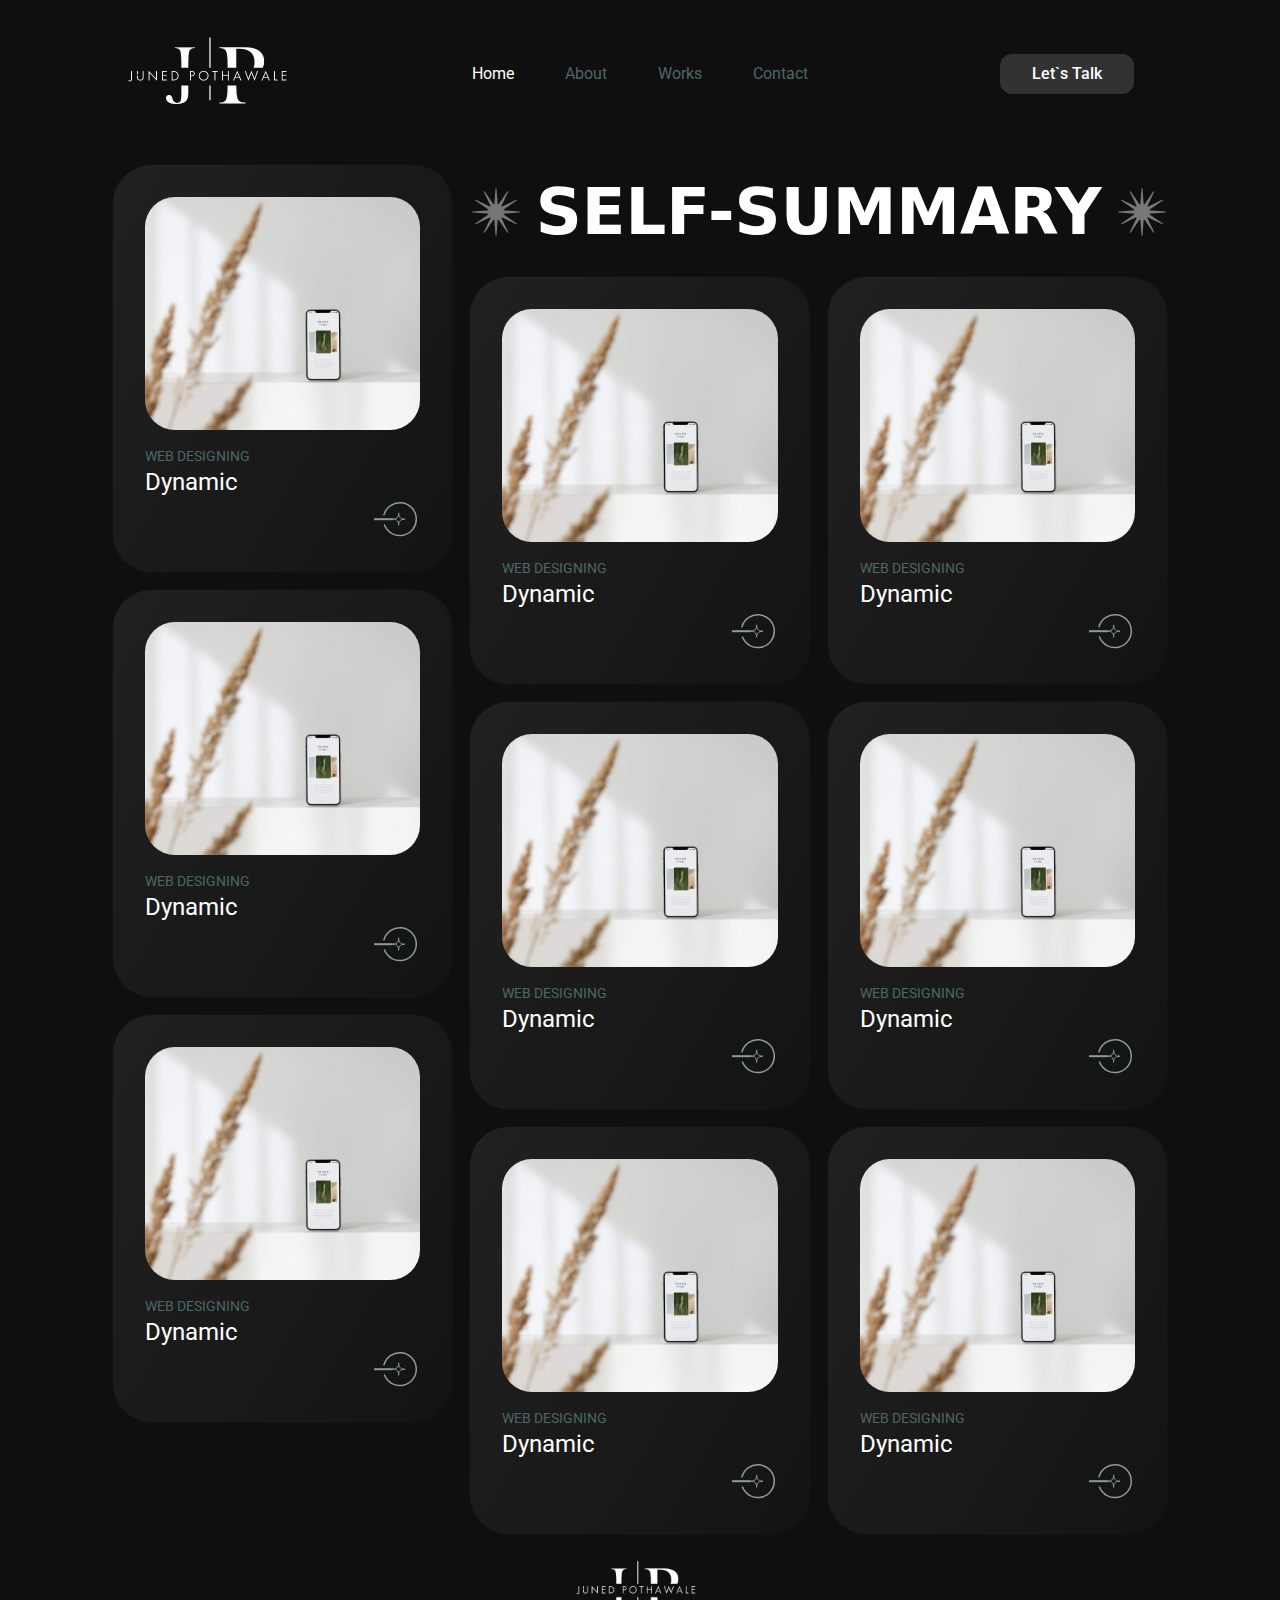
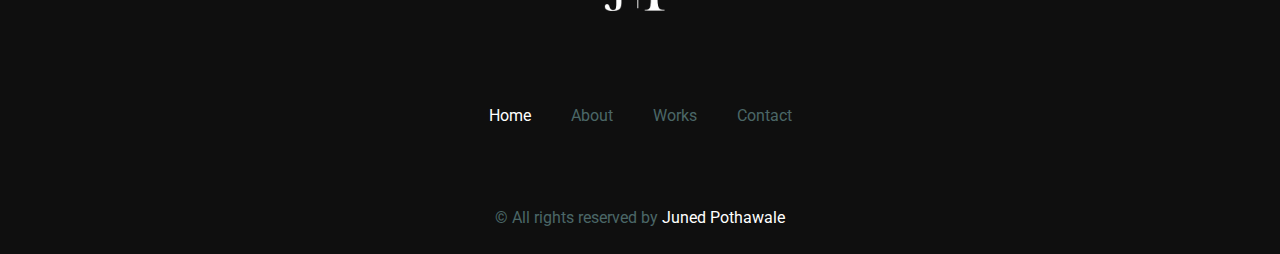
<file: works.html>
<!doctype html>
<html>

<head>
    <meta charset="UTF-8">
    <meta name="viewport" content="width=device-width, initial-scale=1.0">
    <script src="assets/js/tailwind.min.js"></script>
    <link rel="preconnect" href="https://fonts.googleapis.com">
    <link rel="preconnect" href="https://fonts.gstatic.com" crossorigin>
    <link
        href="https://fonts.googleapis.com/css2?family=Roboto:ital,wght@0,100;0,300;0,400;0,500;0,700;0,900;1,100;1,300;1,400;1,500;1,700;1,900&display=swap"
        rel="stylesheet">
    <link rel="stylesheet" href="assets/css/font-awesome-4.7.0/css/font-awesome.min.css">
    <link rel="stylesheet" href="assets/css/animate.min.css">
    <link rel="stylesheet" href="assets/css/style.css">



</head>

<body>
    <header class="h-full w-full top-0 left-0 transition duration-300" id="Navcanvas">
        <nav class="w-full flex items-center justify-around py-6">
            <div class="logo flex justify-center w-[30%] h-auto">
                <a href="/index.html">
                    <img src="./assets/images/logo/white-logo-400.200-removebg-preview.png" alt="" srcset="" width="200"
                        height="50">
                </a>
            </div>

            <ul id="navLink"
                class="absolute z-40 h-fit md:static py-2 top-[15%] left-[-100%] w-[100%] md:w-auto flex flex-col items-center bg-[var(--gray-opacity)] md:bg-transparent md:flex-row primary-font md:px-auto transition-[left] duration-1000">
                <li class="w-full py-4 px-6 md:px-[2vw]">
                    <a class="active" href="index.html">Home</a>
                </li>
                <li class="w-full py-4 px-6 md:px-[2vw] ">
                    <a href="about.html">About</a>
                </li>
                <li class="w-full py-4 px-6 md:px-[2vw] ">
                    <a href="works.html">Works</a>
                </li>
                <li class="w-full py-4 px-6 md:px-[2vw] ">
                    <a href="contact.html">Contact</a>
                </li>
            </ul>

            <div class="cta w-[30%] flex justify-end md:justify-center">
                <a href="contact.html"
                    class="hidden md:block btn primary-font text-white bg-[var(--gray)] py-2 px-8 rounded-xl hover:bg-[white] transition hover:text-[#000] font-medium"
                    type="button">Let`s
                    Talk</a>
                <button
                    class="hamburger block md:hidden cursor-pointer hover:bg-[var(--gray)] p-3 rounded hover:border transition"
                    onclick="toggleNavbar(this)">
                    <img id="navToggleBtn" height="25" width="25" src="assets/images/icons/svg/menu-burger.svg" alt=""
                        srcset="">
                </button>
            </div>
        </nav>
    </header>

    <section
        class="min-h-screen w-[90%] md:w-[80%] lg:w-[100%] xl:w-[85%] lg:p-4 flex flex-col gap-6 mx-auto text-white">


        <div class="grid grid-cols-4 md:grid-cols-8 lg:grid-cols-12 w-full gap-4">

            <div class="col-span-4 grid grid-cols-subgrid gap-4 self-baseline">
                <div class="col-span-4">
                    <div class="card card-background w-full md:w-auto rounded-[40px] card-border p-8">
                        <div class="card-head">
                            <img class="rounded-[30px]" src="assets/images/project1.jpeg" alt="" srcset="">
                        </div>
                        <div class="card-body pt-4 primary-font">
                            <div class="w-full flex flex-col">
                                <p class="uppercase text-sm">WEB DESIGNING
                                </p>
                                <p class="text-white text-2xl">Dynamic</p>
                                <div class="title w-full flex h-auto leading-none">
                                    <a class="nextbtn self-end ms-auto group" href="about.html">
                                        <div>
                                            <svg class="stroke-[#899C9F] group-hover:stroke-[#fff]"
                                                xmlns="http://www.w3.org/2000/svg" width="46" height="42"
                                                viewBox="0 0 46 42" fill="none" style="font-family: Acme;">
                                                <path
                                                    d="M30.9224 21.2014C25.1291 21.2014 24.618 24.7796 24.618 27.3354C24.618 21.5421 21.5509 21.2014 17.9727 21.2014C24.618 21.2014 24.618 17.2824 24.618 14.8969C24.618 20.3494 27.8554 21.2014 30.9224 21.2014Z"
                                                    style="font-family: Acme;"></path>
                                                <rect y="21.6981" width="0.999999" height="18"
                                                    transform="rotate(-90 0 21.6981)" style="font-family: Acme;"></rect>
                                                <path
                                                    d="M9.93715 16.8555C10.9514 13.0701 13.2829 9.77074 16.5123 7.55063C19.7417 5.33052 23.6571 4.33531 27.5547 4.74394C31.4522 5.15258 35.0762 6.93825 37.7749 9.77989C40.4736 12.6215 42.07 16.3327 42.2771 20.2461C42.4842 24.1596 41.2884 28.0185 38.9047 31.1291C36.5211 34.2398 33.1059 36.398 29.2732 37.2157C25.4406 38.0335 21.4419 37.4571 17.9962 35.5903C14.5505 33.7234 11.8839 30.6886 10.4757 27.0314"
                                                    stroke-width="1.5" stroke-linecap="round"
                                                    style="font-family: Acme;">
                                                </path>
                                            </svg>
                                        </div>
                                    </a>
                                </div>
                            </div>
                        </div>
                    </div>
                </div>
                <div class="col-span-4">
                    <div class="card card-background w-full md:w-auto rounded-[40px] card-border p-8">
                        <div class="card-head">
                            <img class="rounded-[30px]" src="assets/images/project1.jpeg" alt="" srcset="">
                        </div>
                        <div class="card-body pt-4 primary-font">
                            <div class="w-full flex flex-col">
                                <p class="uppercase text-sm">WEB DESIGNING
                                </p>
                                <p class="text-white text-2xl">Dynamic</p>
                                <div class="title w-full flex h-auto leading-none">
                                    <a class="nextbtn self-end ms-auto group" href="about.html">
                                        <div>
                                            <svg class="stroke-[#899C9F] group-hover:stroke-[#fff]"
                                                xmlns="http://www.w3.org/2000/svg" width="46" height="42"
                                                viewBox="0 0 46 42" fill="none" style="font-family: Acme;">
                                                <path
                                                    d="M30.9224 21.2014C25.1291 21.2014 24.618 24.7796 24.618 27.3354C24.618 21.5421 21.5509 21.2014 17.9727 21.2014C24.618 21.2014 24.618 17.2824 24.618 14.8969C24.618 20.3494 27.8554 21.2014 30.9224 21.2014Z"
                                                    style="font-family: Acme;"></path>
                                                <rect y="21.6981" width="0.999999" height="18"
                                                    transform="rotate(-90 0 21.6981)" style="font-family: Acme;"></rect>
                                                <path
                                                    d="M9.93715 16.8555C10.9514 13.0701 13.2829 9.77074 16.5123 7.55063C19.7417 5.33052 23.6571 4.33531 27.5547 4.74394C31.4522 5.15258 35.0762 6.93825 37.7749 9.77989C40.4736 12.6215 42.07 16.3327 42.2771 20.2461C42.4842 24.1596 41.2884 28.0185 38.9047 31.1291C36.5211 34.2398 33.1059 36.398 29.2732 37.2157C25.4406 38.0335 21.4419 37.4571 17.9962 35.5903C14.5505 33.7234 11.8839 30.6886 10.4757 27.0314"
                                                    stroke-width="1.5" stroke-linecap="round"
                                                    style="font-family: Acme;">
                                                </path>
                                            </svg>
                                        </div>
                                    </a>
                                </div>
                            </div>
                        </div>
                    </div>

                </div>
                <div class="col-span-4">
                    <div class="card card-background w-full md:w-auto rounded-[40px] card-border p-8">
                        <div class="card-head">
                            <img class="rounded-[30px]" src="assets/images/project1.jpeg" alt="" srcset="">
                        </div>
                        <div class="card-body pt-4 primary-font">
                            <div class="w-full flex flex-col">
                                <p class="uppercase text-sm">WEB DESIGNING
                                </p>
                                <p class="text-white text-2xl">Dynamic</p>
                                <div class="title w-full flex h-auto leading-none">
                                    <a class="nextbtn self-end ms-auto group" href="about.html">
                                        <div>
                                            <svg class="stroke-[#899C9F] group-hover:stroke-[#fff]"
                                                xmlns="http://www.w3.org/2000/svg" width="46" height="42"
                                                viewBox="0 0 46 42" fill="none" style="font-family: Acme;">
                                                <path
                                                    d="M30.9224 21.2014C25.1291 21.2014 24.618 24.7796 24.618 27.3354C24.618 21.5421 21.5509 21.2014 17.9727 21.2014C24.618 21.2014 24.618 17.2824 24.618 14.8969C24.618 20.3494 27.8554 21.2014 30.9224 21.2014Z"
                                                    style="font-family: Acme;"></path>
                                                <rect y="21.6981" width="0.999999" height="18"
                                                    transform="rotate(-90 0 21.6981)" style="font-family: Acme;"></rect>
                                                <path
                                                    d="M9.93715 16.8555C10.9514 13.0701 13.2829 9.77074 16.5123 7.55063C19.7417 5.33052 23.6571 4.33531 27.5547 4.74394C31.4522 5.15258 35.0762 6.93825 37.7749 9.77989C40.4736 12.6215 42.07 16.3327 42.2771 20.2461C42.4842 24.1596 41.2884 28.0185 38.9047 31.1291C36.5211 34.2398 33.1059 36.398 29.2732 37.2157C25.4406 38.0335 21.4419 37.4571 17.9962 35.5903C14.5505 33.7234 11.8839 30.6886 10.4757 27.0314"
                                                    stroke-width="1.5" stroke-linecap="round"
                                                    style="font-family: Acme;">
                                                </path>
                                            </svg>
                                        </div>
                                    </a>
                                </div>
                            </div>
                        </div>
                    </div>

                </div>
            </div>
            <div class="col-span-7 md:col-span-8  grid grid-cols-subgrid gap-4">
                <div class="col-span-12">
                    <div class="summary flex place-items-center justify-center">
                        <div class="star">
                            <img src="assets/images/icons/png/star-2.png" alt="" srcset="">
                        </div>
                        <div
                            class="text-[1.8rem] md:text-[3rem] md:mb-2 lg:mb-0 lg:text-[4rem] text-center font-semibold mx-4">
                            <h1 class="">SELF-SUMMARY</h1>
                        </div>
                        <div class="star">
                            <img src="assets/images/icons/png/star-2.png" alt="" srcset="">
                        </div>
                    </div>
                </div>
                <div class="col-span-4">
                    <div class="card card-background w-full md:w-auto rounded-[40px] card-border p-8">
                        <div class="card-head">
                            <img class="rounded-[30px]" src="assets/images/project1.jpeg" alt="" srcset="">
                        </div>
                        <div class="card-body pt-4 primary-font">
                            <div class="w-full flex flex-col">
                                <p class="uppercase text-sm">WEB DESIGNING
                                </p>
                                <p class="text-white text-2xl">Dynamic</p>
                                <div class="title w-full flex h-auto leading-none">
                                    <a class="nextbtn self-end ms-auto group" href="about.html">
                                        <div>
                                            <svg class="stroke-[#899C9F] group-hover:stroke-[#fff]"
                                                xmlns="http://www.w3.org/2000/svg" width="46" height="42"
                                                viewBox="0 0 46 42" fill="none" style="font-family: Acme;">
                                                <path
                                                    d="M30.9224 21.2014C25.1291 21.2014 24.618 24.7796 24.618 27.3354C24.618 21.5421 21.5509 21.2014 17.9727 21.2014C24.618 21.2014 24.618 17.2824 24.618 14.8969C24.618 20.3494 27.8554 21.2014 30.9224 21.2014Z"
                                                    style="font-family: Acme;"></path>
                                                <rect y="21.6981" width="0.999999" height="18"
                                                    transform="rotate(-90 0 21.6981)" style="font-family: Acme;"></rect>
                                                <path
                                                    d="M9.93715 16.8555C10.9514 13.0701 13.2829 9.77074 16.5123 7.55063C19.7417 5.33052 23.6571 4.33531 27.5547 4.74394C31.4522 5.15258 35.0762 6.93825 37.7749 9.77989C40.4736 12.6215 42.07 16.3327 42.2771 20.2461C42.4842 24.1596 41.2884 28.0185 38.9047 31.1291C36.5211 34.2398 33.1059 36.398 29.2732 37.2157C25.4406 38.0335 21.4419 37.4571 17.9962 35.5903C14.5505 33.7234 11.8839 30.6886 10.4757 27.0314"
                                                    stroke-width="1.5" stroke-linecap="round"
                                                    style="font-family: Acme;">
                                                </path>
                                            </svg>
                                        </div>
                                    </a>
                                </div>
                            </div>
                        </div>
                    </div>
                </div>
                <div class="col-span-4">
                    <div class="card card-background w-full md:w-auto rounded-[40px] card-border p-8">
                        <div class="card-head">
                            <img class="rounded-[30px]" src="assets/images/project1.jpeg" alt="" srcset="">
                        </div>
                        <div class="card-body pt-4 primary-font">
                            <div class="w-full flex flex-col">
                                <p class="uppercase text-sm">WEB DESIGNING
                                </p>
                                <p class="text-white text-2xl">Dynamic</p>
                                <div class="title w-full flex h-auto leading-none">
                                    <a class="nextbtn self-end ms-auto group" href="about.html">
                                        <div>
                                            <svg class="stroke-[#899C9F] group-hover:stroke-[#fff]"
                                                xmlns="http://www.w3.org/2000/svg" width="46" height="42"
                                                viewBox="0 0 46 42" fill="none" style="font-family: Acme;">
                                                <path
                                                    d="M30.9224 21.2014C25.1291 21.2014 24.618 24.7796 24.618 27.3354C24.618 21.5421 21.5509 21.2014 17.9727 21.2014C24.618 21.2014 24.618 17.2824 24.618 14.8969C24.618 20.3494 27.8554 21.2014 30.9224 21.2014Z"
                                                    style="font-family: Acme;"></path>
                                                <rect y="21.6981" width="0.999999" height="18"
                                                    transform="rotate(-90 0 21.6981)" style="font-family: Acme;"></rect>
                                                <path
                                                    d="M9.93715 16.8555C10.9514 13.0701 13.2829 9.77074 16.5123 7.55063C19.7417 5.33052 23.6571 4.33531 27.5547 4.74394C31.4522 5.15258 35.0762 6.93825 37.7749 9.77989C40.4736 12.6215 42.07 16.3327 42.2771 20.2461C42.4842 24.1596 41.2884 28.0185 38.9047 31.1291C36.5211 34.2398 33.1059 36.398 29.2732 37.2157C25.4406 38.0335 21.4419 37.4571 17.9962 35.5903C14.5505 33.7234 11.8839 30.6886 10.4757 27.0314"
                                                    stroke-width="1.5" stroke-linecap="round"
                                                    style="font-family: Acme;">
                                                </path>
                                            </svg>
                                        </div>
                                    </a>
                                </div>
                            </div>
                        </div>
                    </div>
                </div>
                <div class="col-span-4">
                    <div class="card card-background w-full md:w-auto rounded-[40px] card-border p-8">
                        <div class="card-head">
                            <img class="rounded-[30px]" src="assets/images/project1.jpeg" alt="" srcset="">
                        </div>
                        <div class="card-body pt-4 primary-font">
                            <div class="w-full flex flex-col">
                                <p class="uppercase text-sm">WEB DESIGNING
                                </p>
                                <p class="text-white text-2xl">Dynamic</p>
                                <div class="title w-full flex h-auto leading-none">
                                    <a class="nextbtn self-end ms-auto group" href="about.html">
                                        <div>
                                            <svg class="stroke-[#899C9F] group-hover:stroke-[#fff]"
                                                xmlns="http://www.w3.org/2000/svg" width="46" height="42"
                                                viewBox="0 0 46 42" fill="none" style="font-family: Acme;">
                                                <path
                                                    d="M30.9224 21.2014C25.1291 21.2014 24.618 24.7796 24.618 27.3354C24.618 21.5421 21.5509 21.2014 17.9727 21.2014C24.618 21.2014 24.618 17.2824 24.618 14.8969C24.618 20.3494 27.8554 21.2014 30.9224 21.2014Z"
                                                    style="font-family: Acme;"></path>
                                                <rect y="21.6981" width="0.999999" height="18"
                                                    transform="rotate(-90 0 21.6981)" style="font-family: Acme;"></rect>
                                                <path
                                                    d="M9.93715 16.8555C10.9514 13.0701 13.2829 9.77074 16.5123 7.55063C19.7417 5.33052 23.6571 4.33531 27.5547 4.74394C31.4522 5.15258 35.0762 6.93825 37.7749 9.77989C40.4736 12.6215 42.07 16.3327 42.2771 20.2461C42.4842 24.1596 41.2884 28.0185 38.9047 31.1291C36.5211 34.2398 33.1059 36.398 29.2732 37.2157C25.4406 38.0335 21.4419 37.4571 17.9962 35.5903C14.5505 33.7234 11.8839 30.6886 10.4757 27.0314"
                                                    stroke-width="1.5" stroke-linecap="round"
                                                    style="font-family: Acme;">
                                                </path>
                                            </svg>
                                        </div>
                                    </a>
                                </div>
                            </div>
                        </div>
                    </div>
                </div>
                <div class="col-span-4">
                    <div class="card card-background w-full md:w-auto rounded-[40px] card-border p-8">
                        <div class="card-head">
                            <img class="rounded-[30px]" src="assets/images/project1.jpeg" alt="" srcset="">
                        </div>
                        <div class="card-body pt-4 primary-font">
                            <div class="w-full flex flex-col">
                                <p class="uppercase text-sm">WEB DESIGNING
                                </p>
                                <p class="text-white text-2xl">Dynamic</p>
                                <div class="title w-full flex h-auto leading-none">
                                    <a class="nextbtn self-end ms-auto group" href="about.html">
                                        <div>
                                            <svg class="stroke-[#899C9F] group-hover:stroke-[#fff]"
                                                xmlns="http://www.w3.org/2000/svg" width="46" height="42"
                                                viewBox="0 0 46 42" fill="none" style="font-family: Acme;">
                                                <path
                                                    d="M30.9224 21.2014C25.1291 21.2014 24.618 24.7796 24.618 27.3354C24.618 21.5421 21.5509 21.2014 17.9727 21.2014C24.618 21.2014 24.618 17.2824 24.618 14.8969C24.618 20.3494 27.8554 21.2014 30.9224 21.2014Z"
                                                    style="font-family: Acme;"></path>
                                                <rect y="21.6981" width="0.999999" height="18"
                                                    transform="rotate(-90 0 21.6981)" style="font-family: Acme;"></rect>
                                                <path
                                                    d="M9.93715 16.8555C10.9514 13.0701 13.2829 9.77074 16.5123 7.55063C19.7417 5.33052 23.6571 4.33531 27.5547 4.74394C31.4522 5.15258 35.0762 6.93825 37.7749 9.77989C40.4736 12.6215 42.07 16.3327 42.2771 20.2461C42.4842 24.1596 41.2884 28.0185 38.9047 31.1291C36.5211 34.2398 33.1059 36.398 29.2732 37.2157C25.4406 38.0335 21.4419 37.4571 17.9962 35.5903C14.5505 33.7234 11.8839 30.6886 10.4757 27.0314"
                                                    stroke-width="1.5" stroke-linecap="round"
                                                    style="font-family: Acme;">
                                                </path>
                                            </svg>
                                        </div>
                                    </a>
                                </div>
                            </div>
                        </div>
                    </div>
                </div>
                <div class="col-span-4">
                    <div class="card card-background w-full md:w-auto rounded-[40px] card-border p-8">
                        <div class="card-head">
                            <img class="rounded-[30px]" src="assets/images/project1.jpeg" alt="" srcset="">
                        </div>
                        <div class="card-body pt-4 primary-font">
                            <div class="w-full flex flex-col">
                                <p class="uppercase text-sm">WEB DESIGNING
                                </p>
                                <p class="text-white text-2xl">Dynamic</p>
                                <div class="title w-full flex h-auto leading-none">
                                    <a class="nextbtn self-end ms-auto group" href="about.html">
                                        <div>
                                            <svg class="stroke-[#899C9F] group-hover:stroke-[#fff]"
                                                xmlns="http://www.w3.org/2000/svg" width="46" height="42"
                                                viewBox="0 0 46 42" fill="none" style="font-family: Acme;">
                                                <path
                                                    d="M30.9224 21.2014C25.1291 21.2014 24.618 24.7796 24.618 27.3354C24.618 21.5421 21.5509 21.2014 17.9727 21.2014C24.618 21.2014 24.618 17.2824 24.618 14.8969C24.618 20.3494 27.8554 21.2014 30.9224 21.2014Z"
                                                    style="font-family: Acme;"></path>
                                                <rect y="21.6981" width="0.999999" height="18"
                                                    transform="rotate(-90 0 21.6981)" style="font-family: Acme;"></rect>
                                                <path
                                                    d="M9.93715 16.8555C10.9514 13.0701 13.2829 9.77074 16.5123 7.55063C19.7417 5.33052 23.6571 4.33531 27.5547 4.74394C31.4522 5.15258 35.0762 6.93825 37.7749 9.77989C40.4736 12.6215 42.07 16.3327 42.2771 20.2461C42.4842 24.1596 41.2884 28.0185 38.9047 31.1291C36.5211 34.2398 33.1059 36.398 29.2732 37.2157C25.4406 38.0335 21.4419 37.4571 17.9962 35.5903C14.5505 33.7234 11.8839 30.6886 10.4757 27.0314"
                                                    stroke-width="1.5" stroke-linecap="round"
                                                    style="font-family: Acme;">
                                                </path>
                                            </svg>
                                        </div>
                                    </a>
                                </div>
                            </div>
                        </div>
                    </div>
                </div>
                <div class="col-span-4">
                    <div class="card card-background w-full md:w-auto rounded-[40px] card-border p-8">
                        <div class="card-head">
                            <img class="rounded-[30px]" src="assets/images/project1.jpeg" alt="" srcset="">
                        </div>
                        <div class="card-body pt-4 primary-font">
                            <div class="w-full flex flex-col">
                                <p class="uppercase text-sm">WEB DESIGNING
                                </p>
                                <p class="text-white text-2xl">Dynamic</p>
                                <div class="title w-full flex h-auto leading-none">
                                    <a class="nextbtn self-end ms-auto group" href="about.html">
                                        <div>
                                            <svg class="stroke-[#899C9F] group-hover:stroke-[#fff]"
                                                xmlns="http://www.w3.org/2000/svg" width="46" height="42"
                                                viewBox="0 0 46 42" fill="none" style="font-family: Acme;">
                                                <path
                                                    d="M30.9224 21.2014C25.1291 21.2014 24.618 24.7796 24.618 27.3354C24.618 21.5421 21.5509 21.2014 17.9727 21.2014C24.618 21.2014 24.618 17.2824 24.618 14.8969C24.618 20.3494 27.8554 21.2014 30.9224 21.2014Z"
                                                    style="font-family: Acme;"></path>
                                                <rect y="21.6981" width="0.999999" height="18"
                                                    transform="rotate(-90 0 21.6981)" style="font-family: Acme;"></rect>
                                                <path
                                                    d="M9.93715 16.8555C10.9514 13.0701 13.2829 9.77074 16.5123 7.55063C19.7417 5.33052 23.6571 4.33531 27.5547 4.74394C31.4522 5.15258 35.0762 6.93825 37.7749 9.77989C40.4736 12.6215 42.07 16.3327 42.2771 20.2461C42.4842 24.1596 41.2884 28.0185 38.9047 31.1291C36.5211 34.2398 33.1059 36.398 29.2732 37.2157C25.4406 38.0335 21.4419 37.4571 17.9962 35.5903C14.5505 33.7234 11.8839 30.6886 10.4757 27.0314"
                                                    stroke-width="1.5" stroke-linecap="round"
                                                    style="font-family: Acme;">
                                                </path>
                                            </svg>
                                        </div>
                                    </a>
                                </div>
                            </div>
                        </div>
                    </div>
                </div>
            </div>
        </div>


        <!-- Card -->
        <!-- 
<div class="card card-background w-full md:w-auto rounded-[40px] card-border p-4">
                    <div class="card-head">
                        <img class="rounded-[30px]" src="assets/images/project1.jpeg" alt="" srcset="">
                    </div>
                    <div class="card-body pt-4 primary-font">
                        <div class="w-full flex flex-col">
                            <p class="uppercase text-sm">WEB DESIGNING
                            </p>
                            <p class="text-white text-2xl">Dynamic</p>
                            <div class="title w-full flex h-auto leading-none">
                                <a class="nextbtn self-end ms-auto group" href="about.html">
                                    <div>
                                        <svg class="stroke-[#899C9F] group-hover:stroke-[#fff]"
                                            xmlns="http://www.w3.org/2000/svg" width="46" height="42"
                                            viewBox="0 0 46 42" fill="none" style="font-family: Acme;">
                                            <path
                                                d="M30.9224 21.2014C25.1291 21.2014 24.618 24.7796 24.618 27.3354C24.618 21.5421 21.5509 21.2014 17.9727 21.2014C24.618 21.2014 24.618 17.2824 24.618 14.8969C24.618 20.3494 27.8554 21.2014 30.9224 21.2014Z"
                                                style="font-family: Acme;"></path>
                                            <rect y="21.6981" width="0.999999" height="18"
                                                transform="rotate(-90 0 21.6981)" style="font-family: Acme;"></rect>
                                            <path
                                                d="M9.93715 16.8555C10.9514 13.0701 13.2829 9.77074 16.5123 7.55063C19.7417 5.33052 23.6571 4.33531 27.5547 4.74394C31.4522 5.15258 35.0762 6.93825 37.7749 9.77989C40.4736 12.6215 42.07 16.3327 42.2771 20.2461C42.4842 24.1596 41.2884 28.0185 38.9047 31.1291C36.5211 34.2398 33.1059 36.398 29.2732 37.2157C25.4406 38.0335 21.4419 37.4571 17.9962 35.5903C14.5505 33.7234 11.8839 30.6886 10.4757 27.0314"
                                                stroke-width="1.5" stroke-linecap="round" style="font-family: Acme;">
                                            </path>
                                        </svg>
                                    </div>
                                </a>
                            </div>
                        </div>
                    </div>
                </div>        

-->

        <!-- Sumarry -->
        <!-- 
<div
                    class="summary flex place-items-center my-6 md:my-0 justify-center w-full h-auto md:h-[10%] lg:h-[30%] my-4">
                    <div class="star">
                        <img src="assets/images/icons/png/star-2.png" alt="" srcset="">
                    </div>
                    <div
                        class="text-[1.8rem] md:text-[3rem] md:mb-2 lg:mb-0 lg:text-[4rem] text-center font-semibold mx-4">
                        <h1 class="">SELF-SUMMARY</h1>
                    </div>
                    <div class="star">
                        <img src="assets/images/icons/png/star-2.png" alt="" srcset="">
                    </div>
                </div>
-->
        <!-- <div class="grid grid-cols-11 grid-rows-12 gap-6">
            <div class="col-span-3 row-span-4 col-start-2">
                <div class="card card-background w-full md:w-auto rounded-[40px] card-border p-4">
                    <div class="card-head">
                        <img class="rounded-[30px]" src="assets/images/project1.jpeg" alt="" srcset="">
                    </div>
                    <div class="card-body pt-4 primary-font">
                        <div class="w-full flex flex-col">
                            <p class="uppercase text-sm">WEB DESIGNING
                            </p>
                            <p class="text-white text-2xl">Dynamic</p>
                            <div class="title w-full flex h-auto leading-none">
                                <a class="nextbtn self-end ms-auto group" href="about.html">
                                    <div>
                                        <svg class="stroke-[#899C9F] group-hover:stroke-[#fff]"
                                            xmlns="http://www.w3.org/2000/svg" width="46" height="42"
                                            viewBox="0 0 46 42" fill="none" style="font-family: Acme;">
                                            <path
                                                d="M30.9224 21.2014C25.1291 21.2014 24.618 24.7796 24.618 27.3354C24.618 21.5421 21.5509 21.2014 17.9727 21.2014C24.618 21.2014 24.618 17.2824 24.618 14.8969C24.618 20.3494 27.8554 21.2014 30.9224 21.2014Z"
                                                style="font-family: Acme;"></path>
                                            <rect y="21.6981" width="0.999999" height="18"
                                                transform="rotate(-90 0 21.6981)" style="font-family: Acme;"></rect>
                                            <path
                                                d="M9.93715 16.8555C10.9514 13.0701 13.2829 9.77074 16.5123 7.55063C19.7417 5.33052 23.6571 4.33531 27.5547 4.74394C31.4522 5.15258 35.0762 6.93825 37.7749 9.77989C40.4736 12.6215 42.07 16.3327 42.2771 20.2461C42.4842 24.1596 41.2884 28.0185 38.9047 31.1291C36.5211 34.2398 33.1059 36.398 29.2732 37.2157C25.4406 38.0335 21.4419 37.4571 17.9962 35.5903C14.5505 33.7234 11.8839 30.6886 10.4757 27.0314"
                                                stroke-width="1.5" stroke-linecap="round" style="font-family: Acme;">
                                            </path>
                                        </svg>
                                    </div>
                                </a>
                            </div>
                        </div>
                    </div>
                </div>
            </div>
            <div class="col-span-3 row-span-4 col-start-2 row-start-5">
                <div class="card card-background w-full md:w-auto rounded-[40px] card-border p-4">
                    <div class="card-head">
                        <img class="rounded-[30px]" src="assets/images/project1.jpeg" alt="" srcset="">
                    </div>
                    <div class="card-body pt-4 primary-font">
                        <div class="w-full flex flex-col">
                            <p class="uppercase text-sm">WEB DESIGNING
                            </p>
                            <p class="text-white text-2xl">Dynamic</p>
                            <div class="title w-full flex h-auto leading-none">
                                <a class="nextbtn self-end ms-auto group" href="about.html">
                                    <div>
                                        <svg class="stroke-[#899C9F] group-hover:stroke-[#fff]"
                                            xmlns="http://www.w3.org/2000/svg" width="46" height="42"
                                            viewBox="0 0 46 42" fill="none" style="font-family: Acme;">
                                            <path
                                                d="M30.9224 21.2014C25.1291 21.2014 24.618 24.7796 24.618 27.3354C24.618 21.5421 21.5509 21.2014 17.9727 21.2014C24.618 21.2014 24.618 17.2824 24.618 14.8969C24.618 20.3494 27.8554 21.2014 30.9224 21.2014Z"
                                                style="font-family: Acme;"></path>
                                            <rect y="21.6981" width="0.999999" height="18"
                                                transform="rotate(-90 0 21.6981)" style="font-family: Acme;"></rect>
                                            <path
                                                d="M9.93715 16.8555C10.9514 13.0701 13.2829 9.77074 16.5123 7.55063C19.7417 5.33052 23.6571 4.33531 27.5547 4.74394C31.4522 5.15258 35.0762 6.93825 37.7749 9.77989C40.4736 12.6215 42.07 16.3327 42.2771 20.2461C42.4842 24.1596 41.2884 28.0185 38.9047 31.1291C36.5211 34.2398 33.1059 36.398 29.2732 37.2157C25.4406 38.0335 21.4419 37.4571 17.9962 35.5903C14.5505 33.7234 11.8839 30.6886 10.4757 27.0314"
                                                stroke-width="1.5" stroke-linecap="round" style="font-family: Acme;">
                                            </path>
                                        </svg>
                                    </div>
                                </a>
                            </div>
                        </div>
                    </div>
                </div>
            </div>
            <div class="col-span-3 row-span-4 col-start-5 row-start-3">
                <div class="card card-background w-full md:w-auto rounded-[40px] card-border p-4">
                    <div class="card-head">
                        <img class="rounded-[30px]" src="assets/images/project1.jpeg" alt="" srcset="">
                    </div>
                    <div class="card-body pt-4 primary-font">
                        <div class="w-full flex flex-col">
                            <p class="uppercase text-sm">WEB DESIGNING
                            </p>
                            <p class="text-white text-2xl">Dynamic</p>
                            <div class="title w-full flex h-auto leading-none">
                                <a class="nextbtn self-end ms-auto group" href="about.html">
                                    <div>
                                        <svg class="stroke-[#899C9F] group-hover:stroke-[#fff]"
                                            xmlns="http://www.w3.org/2000/svg" width="46" height="42"
                                            viewBox="0 0 46 42" fill="none" style="font-family: Acme;">
                                            <path
                                                d="M30.9224 21.2014C25.1291 21.2014 24.618 24.7796 24.618 27.3354C24.618 21.5421 21.5509 21.2014 17.9727 21.2014C24.618 21.2014 24.618 17.2824 24.618 14.8969C24.618 20.3494 27.8554 21.2014 30.9224 21.2014Z"
                                                style="font-family: Acme;"></path>
                                            <rect y="21.6981" width="0.999999" height="18"
                                                transform="rotate(-90 0 21.6981)" style="font-family: Acme;"></rect>
                                            <path
                                                d="M9.93715 16.8555C10.9514 13.0701 13.2829 9.77074 16.5123 7.55063C19.7417 5.33052 23.6571 4.33531 27.5547 4.74394C31.4522 5.15258 35.0762 6.93825 37.7749 9.77989C40.4736 12.6215 42.07 16.3327 42.2771 20.2461C42.4842 24.1596 41.2884 28.0185 38.9047 31.1291C36.5211 34.2398 33.1059 36.398 29.2732 37.2157C25.4406 38.0335 21.4419 37.4571 17.9962 35.5903C14.5505 33.7234 11.8839 30.6886 10.4757 27.0314"
                                                stroke-width="1.5" stroke-linecap="round" style="font-family: Acme;">
                                            </path>
                                        </svg>
                                    </div>
                                </a>
                            </div>
                        </div>
                    </div>
                </div>
            </div>
            <div class="col-span-3 row-span-4 col-start-8 row-start-3">
                <div class="card card-background w-full md:w-auto rounded-[40px] card-border p-4">
                    <div class="card-head">
                        <img class="rounded-[30px]" src="assets/images/project1.jpeg" alt="" srcset="">
                    </div>
                    <div class="card-body pt-4 primary-font">
                        <div class="w-full flex flex-col">
                            <p class="uppercase text-sm">WEB DESIGNING
                            </p>
                            <p class="text-white text-2xl">Dynamic</p>
                            <div class="title w-full flex h-auto leading-none">
                                <a class="nextbtn self-end ms-auto group" href="about.html">
                                    <div>
                                        <svg class="stroke-[#899C9F] group-hover:stroke-[#fff]"
                                            xmlns="http://www.w3.org/2000/svg" width="46" height="42"
                                            viewBox="0 0 46 42" fill="none" style="font-family: Acme;">
                                            <path
                                                d="M30.9224 21.2014C25.1291 21.2014 24.618 24.7796 24.618 27.3354C24.618 21.5421 21.5509 21.2014 17.9727 21.2014C24.618 21.2014 24.618 17.2824 24.618 14.8969C24.618 20.3494 27.8554 21.2014 30.9224 21.2014Z"
                                                style="font-family: Acme;"></path>
                                            <rect y="21.6981" width="0.999999" height="18"
                                                transform="rotate(-90 0 21.6981)" style="font-family: Acme;"></rect>
                                            <path
                                                d="M9.93715 16.8555C10.9514 13.0701 13.2829 9.77074 16.5123 7.55063C19.7417 5.33052 23.6571 4.33531 27.5547 4.74394C31.4522 5.15258 35.0762 6.93825 37.7749 9.77989C40.4736 12.6215 42.07 16.3327 42.2771 20.2461C42.4842 24.1596 41.2884 28.0185 38.9047 31.1291C36.5211 34.2398 33.1059 36.398 29.2732 37.2157C25.4406 38.0335 21.4419 37.4571 17.9962 35.5903C14.5505 33.7234 11.8839 30.6886 10.4757 27.0314"
                                                stroke-width="1.5" stroke-linecap="round" style="font-family: Acme;">
                                            </path>
                                        </svg>
                                    </div>
                                </a>
                            </div>
                        </div>
                    </div>
                </div>
            </div>
            <div class="col-span-3 row-span-4 col-start-2 row-start-9">
                <div class="card card-background w-full md:w-auto rounded-[40px] card-border p-4">
                    <div class="card-head">
                        <img class="rounded-[30px]" src="assets/images/project1.jpeg" alt="" srcset="">
                    </div>
                    <div class="card-body pt-4 primary-font">
                        <div class="w-full flex flex-col">
                            <p class="uppercase text-sm">WEB DESIGNING
                            </p>
                            <p class="text-white text-2xl">Dynamic</p>
                            <div class="title w-full flex h-auto leading-none">
                                <a class="nextbtn self-end ms-auto group" href="about.html">
                                    <div>
                                        <svg class="stroke-[#899C9F] group-hover:stroke-[#fff]"
                                            xmlns="http://www.w3.org/2000/svg" width="46" height="42"
                                            viewBox="0 0 46 42" fill="none" style="font-family: Acme;">
                                            <path
                                                d="M30.9224 21.2014C25.1291 21.2014 24.618 24.7796 24.618 27.3354C24.618 21.5421 21.5509 21.2014 17.9727 21.2014C24.618 21.2014 24.618 17.2824 24.618 14.8969C24.618 20.3494 27.8554 21.2014 30.9224 21.2014Z"
                                                style="font-family: Acme;"></path>
                                            <rect y="21.6981" width="0.999999" height="18"
                                                transform="rotate(-90 0 21.6981)" style="font-family: Acme;"></rect>
                                            <path
                                                d="M9.93715 16.8555C10.9514 13.0701 13.2829 9.77074 16.5123 7.55063C19.7417 5.33052 23.6571 4.33531 27.5547 4.74394C31.4522 5.15258 35.0762 6.93825 37.7749 9.77989C40.4736 12.6215 42.07 16.3327 42.2771 20.2461C42.4842 24.1596 41.2884 28.0185 38.9047 31.1291C36.5211 34.2398 33.1059 36.398 29.2732 37.2157C25.4406 38.0335 21.4419 37.4571 17.9962 35.5903C14.5505 33.7234 11.8839 30.6886 10.4757 27.0314"
                                                stroke-width="1.5" stroke-linecap="round" style="font-family: Acme;">
                                            </path>
                                        </svg>
                                    </div>
                                </a>
                            </div>
                        </div>
                    </div>
                </div>
            </div>
            <div class="col-span-3 row-span-4 col-start-5 row-start-7">
                <div class="card card-background w-full md:w-auto rounded-[40px] card-border p-4">
                    <div class="card-head">
                        <img class="rounded-[30px]" src="assets/images/project1.jpeg" alt="" srcset="">
                    </div>
                    <div class="card-body pt-4 primary-font">
                        <div class="w-full flex flex-col">
                            <p class="uppercase text-sm">WEB DESIGNING
                            </p>
                            <p class="text-white text-2xl">Dynamic</p>
                            <div class="title w-full flex h-auto leading-none">
                                <a class="nextbtn self-end ms-auto group" href="about.html">
                                    <div>
                                        <svg class="stroke-[#899C9F] group-hover:stroke-[#fff]"
                                            xmlns="http://www.w3.org/2000/svg" width="46" height="42"
                                            viewBox="0 0 46 42" fill="none" style="font-family: Acme;">
                                            <path
                                                d="M30.9224 21.2014C25.1291 21.2014 24.618 24.7796 24.618 27.3354C24.618 21.5421 21.5509 21.2014 17.9727 21.2014C24.618 21.2014 24.618 17.2824 24.618 14.8969C24.618 20.3494 27.8554 21.2014 30.9224 21.2014Z"
                                                style="font-family: Acme;"></path>
                                            <rect y="21.6981" width="0.999999" height="18"
                                                transform="rotate(-90 0 21.6981)" style="font-family: Acme;"></rect>
                                            <path
                                                d="M9.93715 16.8555C10.9514 13.0701 13.2829 9.77074 16.5123 7.55063C19.7417 5.33052 23.6571 4.33531 27.5547 4.74394C31.4522 5.15258 35.0762 6.93825 37.7749 9.77989C40.4736 12.6215 42.07 16.3327 42.2771 20.2461C42.4842 24.1596 41.2884 28.0185 38.9047 31.1291C36.5211 34.2398 33.1059 36.398 29.2732 37.2157C25.4406 38.0335 21.4419 37.4571 17.9962 35.5903C14.5505 33.7234 11.8839 30.6886 10.4757 27.0314"
                                                stroke-width="1.5" stroke-linecap="round" style="font-family: Acme;">
                                            </path>
                                        </svg>
                                    </div>
                                </a>
                            </div>
                        </div>
                    </div>
                </div>
            </div>
            <div class="col-span-3 row-span-4 col-start-8 row-start-7">
                <div class="card card-background w-full md:w-auto rounded-[40px] card-border p-4">
                    <div class="card-head">
                        <img class="rounded-[30px]" src="assets/images/project1.jpeg" alt="" srcset="">
                    </div>
                    <div class="card-body pt-4 primary-font">
                        <div class="w-full flex flex-col">
                            <p class="uppercase text-sm">WEB DESIGNING
                            </p>
                            <p class="text-white text-2xl">Dynamic</p>
                            <div class="title w-full flex h-auto leading-none">
                                <a class="nextbtn self-end ms-auto group" href="about.html">
                                    <div>
                                        <svg class="stroke-[#899C9F] group-hover:stroke-[#fff]"
                                            xmlns="http://www.w3.org/2000/svg" width="46" height="42"
                                            viewBox="0 0 46 42" fill="none" style="font-family: Acme;">
                                            <path
                                                d="M30.9224 21.2014C25.1291 21.2014 24.618 24.7796 24.618 27.3354C24.618 21.5421 21.5509 21.2014 17.9727 21.2014C24.618 21.2014 24.618 17.2824 24.618 14.8969C24.618 20.3494 27.8554 21.2014 30.9224 21.2014Z"
                                                style="font-family: Acme;"></path>
                                            <rect y="21.6981" width="0.999999" height="18"
                                                transform="rotate(-90 0 21.6981)" style="font-family: Acme;"></rect>
                                            <path
                                                d="M9.93715 16.8555C10.9514 13.0701 13.2829 9.77074 16.5123 7.55063C19.7417 5.33052 23.6571 4.33531 27.5547 4.74394C31.4522 5.15258 35.0762 6.93825 37.7749 9.77989C40.4736 12.6215 42.07 16.3327 42.2771 20.2461C42.4842 24.1596 41.2884 28.0185 38.9047 31.1291C36.5211 34.2398 33.1059 36.398 29.2732 37.2157C25.4406 38.0335 21.4419 37.4571 17.9962 35.5903C14.5505 33.7234 11.8839 30.6886 10.4757 27.0314"
                                                stroke-width="1.5" stroke-linecap="round" style="font-family: Acme;">
                                            </path>
                                        </svg>
                                    </div>
                                </a>
                            </div>
                        </div>
                    </div>
                </div>
            </div>
            <div class="col-span-6 col-start-5 row-start-1">
                <div
                    class="summary flex place-items-center my-6 md:my-0 justify-center w-full h-auto md:h-[10%] lg:h-[30%] my-4">
                    <div class="star">
                        <img src="assets/images/icons/png/star-2.png" alt="" srcset="">
                    </div>
                    <div
                        class="text-[1.8rem] md:text-[3rem] md:mb-2 lg:mb-0 lg:text-[4rem] text-center font-semibold mx-4">
                        <h1 class="">SELF-SUMMARY</h1>
                    </div>
                    <div class="star">
                        <img src="assets/images/icons/png/star-2.png" alt="" srcset="">
                    </div>
                </div>
            </div>
        </div> -->


    </section>


    <!-- Footer -->
    <footer class="w-full h-[20vh] flex-col items-center justify-center">
        <div class="logo flex justify-center h-auto">
            <a href="/index.html">
                <img src="./assets/images/logo/white-logo-400.200-removebg-preview.png" alt="" srcset="" width="150"
                    height="50">
            </a>
        </div>

        <ul class="h-full w-[100%] gap-x-10 flex items-center justify-center primary-font">
            <li class="active">
                <a class="active" href="index.html">Home</a>
            </li>
            <li class="">
                <a href="about.html">About</a>
            </li>
            <li class="">
                <a href="works.html">Works</a>
            </li>
            <li class="">
                <a href="contact.html">Contact</a>
            </li>
        </ul>
        <div class="flex justify-center align-center h-auto primary-font pb-6">
            <h1>
                <span class="">&copy;</span> All rights reserved by
                <a class="text-white" href="https://linkedin.com/in/JunedPothawale">
                    Juned Pothawale
                </a>
            </h1>
        </div>
    </footer>


    <script>

        function toggleNavbar(e) {
            var toggleBtn = document.getElementById('navToggleBtn');
            var navLink = document.getElementById('navLink');
            var Navcanvas = document.getElementById('Navcanvas');
            if (toggleBtn.getAttribute('src') != 'assets/images/icons/svg/menu-burger.svg') {
                toggleBtn.setAttribute('src', 'assets/images/icons/svg/menu-burger.svg')
                navLink.classList.add('left-[-100%]')
                navLink.classList.remove('left-[0%]')
                Navcanvas.classList.remove(['bg-[var(--gray-opacity)]', 'translate-x-100'])
            } else {
                toggleBtn.setAttribute('src', 'assets/images/icons/svg/close.svg')
                navLink.classList.remove('left-[-100%]')
                navLink.classList.add('left-[0%]')
                Navcanvas.classList.add(['bg-[var(--gray-opacity)]', 'translate-x-100'])
            }




        }
    </script>
</body>

</html>
</file>
<file: assets/css/style.css>
:root {
    --background-color: #0F0F0F;
    --gray: #323232;
    --primary-font: "Roboto", sans-serif;
    --white-opacity: rgba(255, 255, 255, 0.5);
    --gray-opacity: rgba(50, 50, 50, 0.5);
    --background-gradient: linear-gradient(300deg, #131313, #212121);
    --card-border: 1px solid #131313;
    --card-box-shadow: 0px 0px 2px 1px #323232;
    --icon-hover-bg-color: #fff;
    --icon-hover-color: #000;
}

.card-background {
    background: var(--background-gradient);
}

.card-border {
    border: var(--card-border);
}

.card-shadow {
    box-shadow: var(--card-box-shadow);
}


body {
    background-color: var(--background-color);
}

.primary-font {
    font-family: var(--primary-font);
    font-weight: 400;
    font-style: normal;
    color: #4B6767;
}

.primary-font>li>.active,
.primary-font>li>a:hover {
    color: white;
    transition: all 0.2s;
}

.scrollerText {
    /* animation properties */
    -moz-transform: translateX(100%);
    -webkit-transform: translateX(100%);
    transform: translateX(100%);
    -moz-animation: my-animation 6s linear infinite;
    -webkit-animation: my-animation 6s linear infinite;
    animation: my-animation 6s linear infinite;
}
.fieldInput{
    width: 100%;
    padding: 10px 15px;
    margin:5px auto;
    background: linear-gradient(100deg, #282828, #1B1B1B);
    border-radius: 7px;
    color: var(--white-opacity);
    text-transform: capitalize;
    outline: 1px solid #212121 !important;
    border-color: none !important;
}
.submitInput{
    padding: .8rem 4.5rem;
    border-radius: 8px;
    background: linear-gradient(100deg, #282828, #1B1B1B);
    outline: 1px solid #212121 !important;
    
}
/* for Firefox */
@-moz-keyframes my-animation {
    from {
        -moz-transform: translateX(-20%);
    }

    to {
        -moz-transform: translateX(-100%);
    }
}

/* for Chrome */
@-webkit-keyframes my-animation {
    from {
        -webkit-transform: translateX(-20%);
    }

    to {
        -webkit-transform: translateX(-100%);
    }
}

@keyframes my-animation {
    from {
        -moz-transform: translateX(-20%);
        -webkit-transform: translateX(-20%);
        transform: translateX(-20%);
    }

    to {
        -moz-transform: translateX(-100%);
        -webkit-transform: translateX(-100%);
        transform: translateX(-100%);
    }
}

/* .nextbtn:hover>div>img {
            stroke: #fff !important;
            fill: #fff;
        } */
</file>
